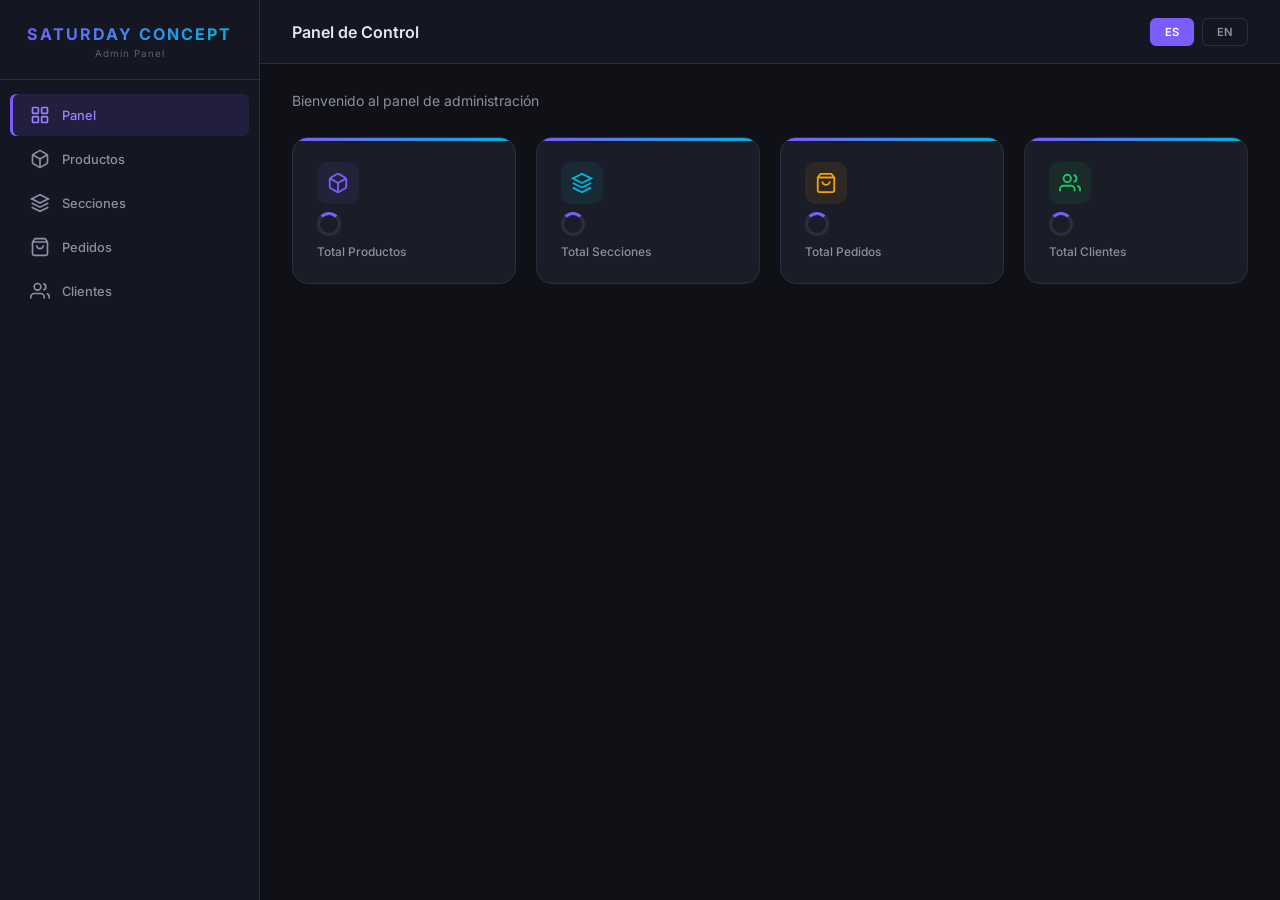
<file: adm-SaturdayConcept/index.html>
<!DOCTYPE html>
<html lang="es">
<head>
    <meta charset="UTF-8">
    <meta name="viewport" content="width=device-width, initial-scale=1.0">
    <meta name="description" content="Panel de administración de Saturday Concept — Gestión de productos, secciones, pedidos y clientes">
    <title>Saturday Concept — Admin</title>
    <link rel="preconnect" href="https://fonts.googleapis.com">
    <link rel="preconnect" href="https://fonts.gstatic.com" crossorigin>
    <link href="https://fonts.googleapis.com/css2?family=Inter:wght@300;400;500;600;700&display=swap" rel="stylesheet">
    <link rel="stylesheet" href="css/styles.css">
</head>
<body>
    <aside id="sidebar" class="sidebar"></aside>
    <main id="main" class="main">
        <header id="header" class="header"></header>
        <section id="content" class="content"></section>
    </main>
    <div id="modal-root"></div>
    <div id="toast-container" class="toast-container"></div>
    <script type="module" src="js/app.js"></script>
</body>
</html>
</file>
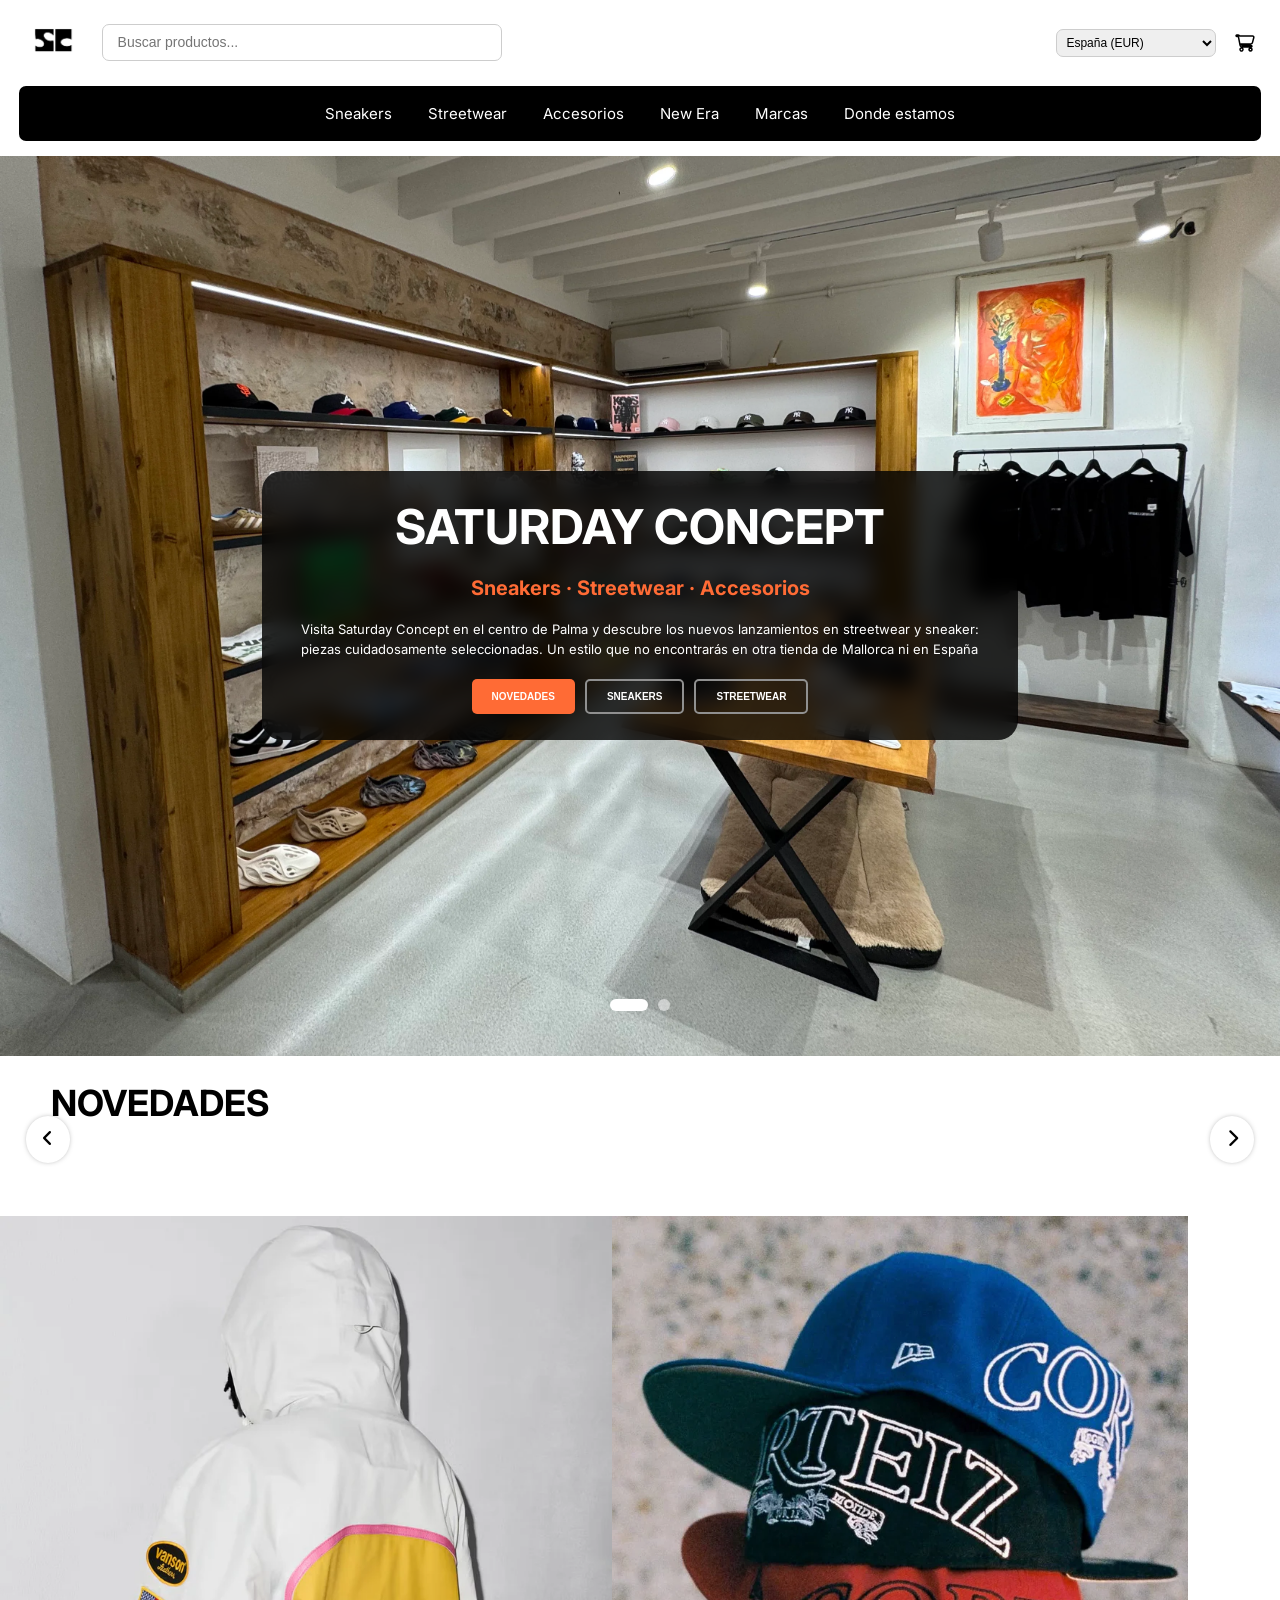
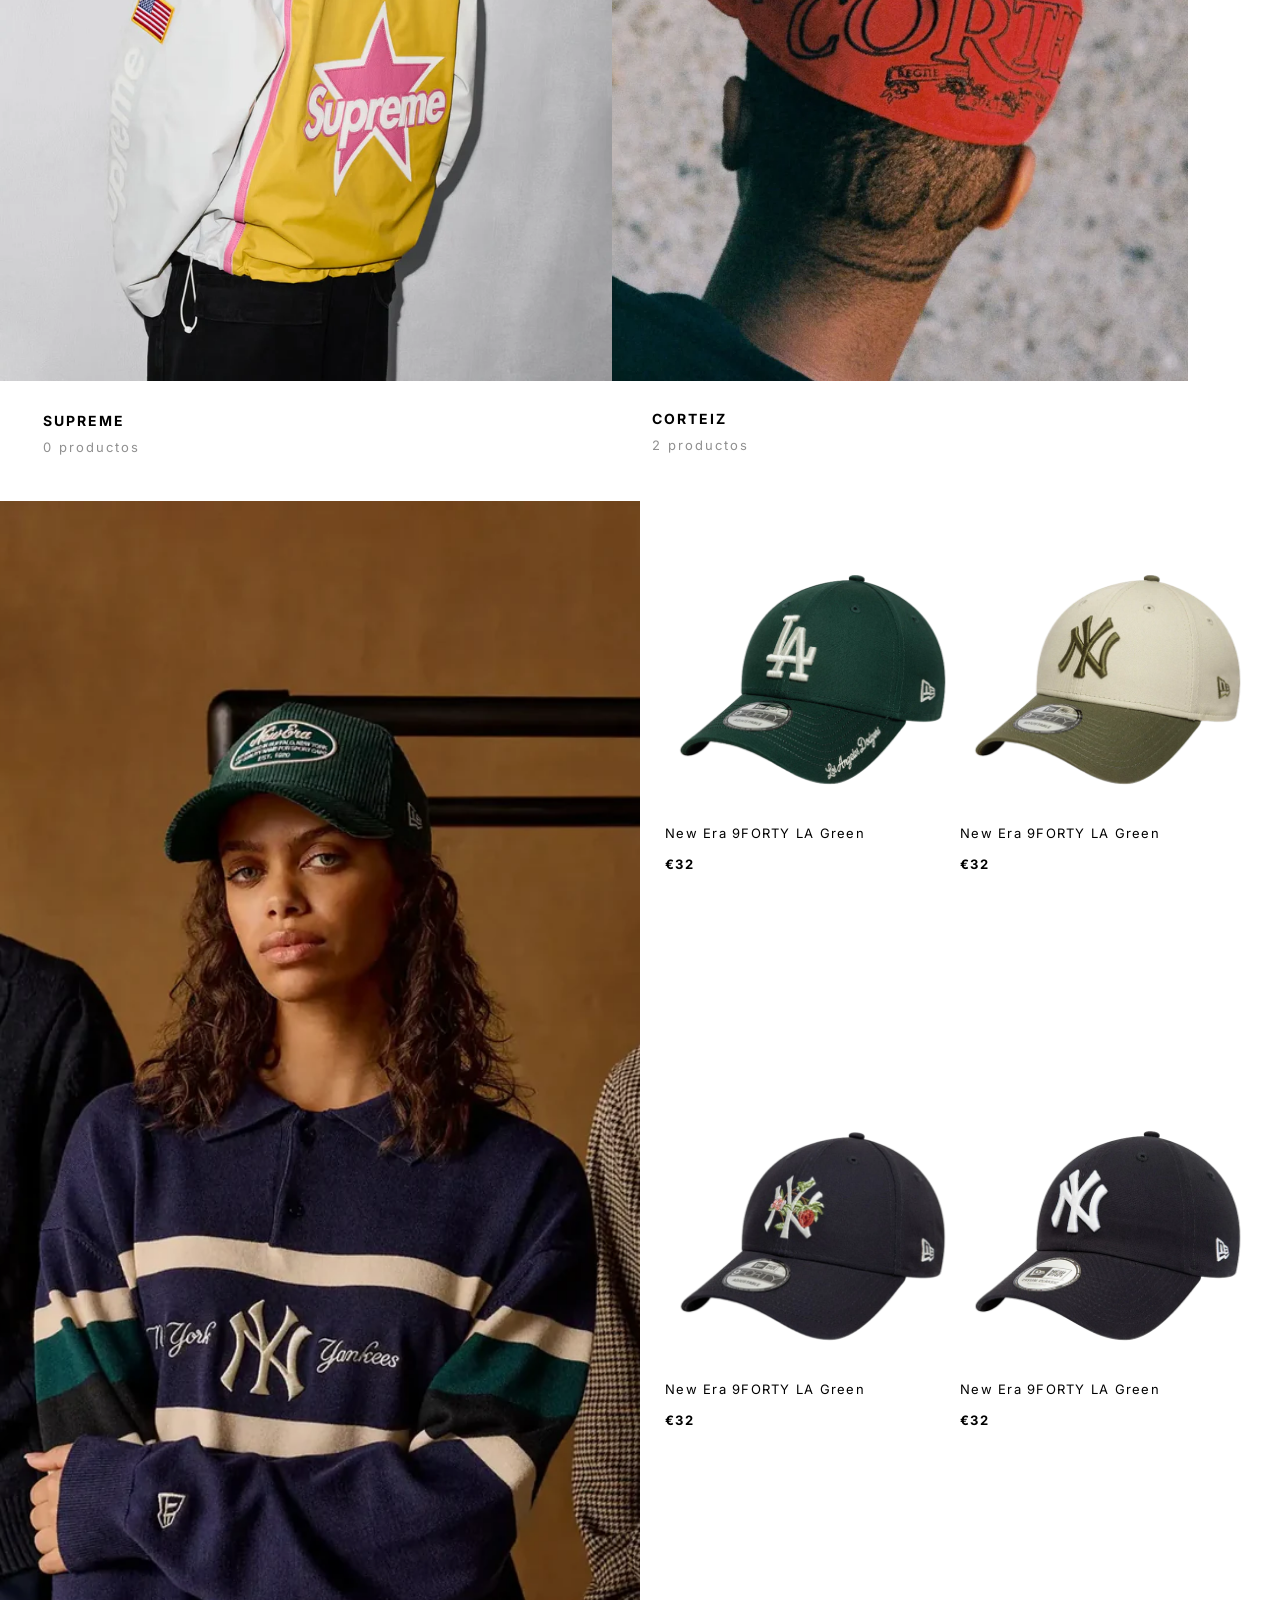
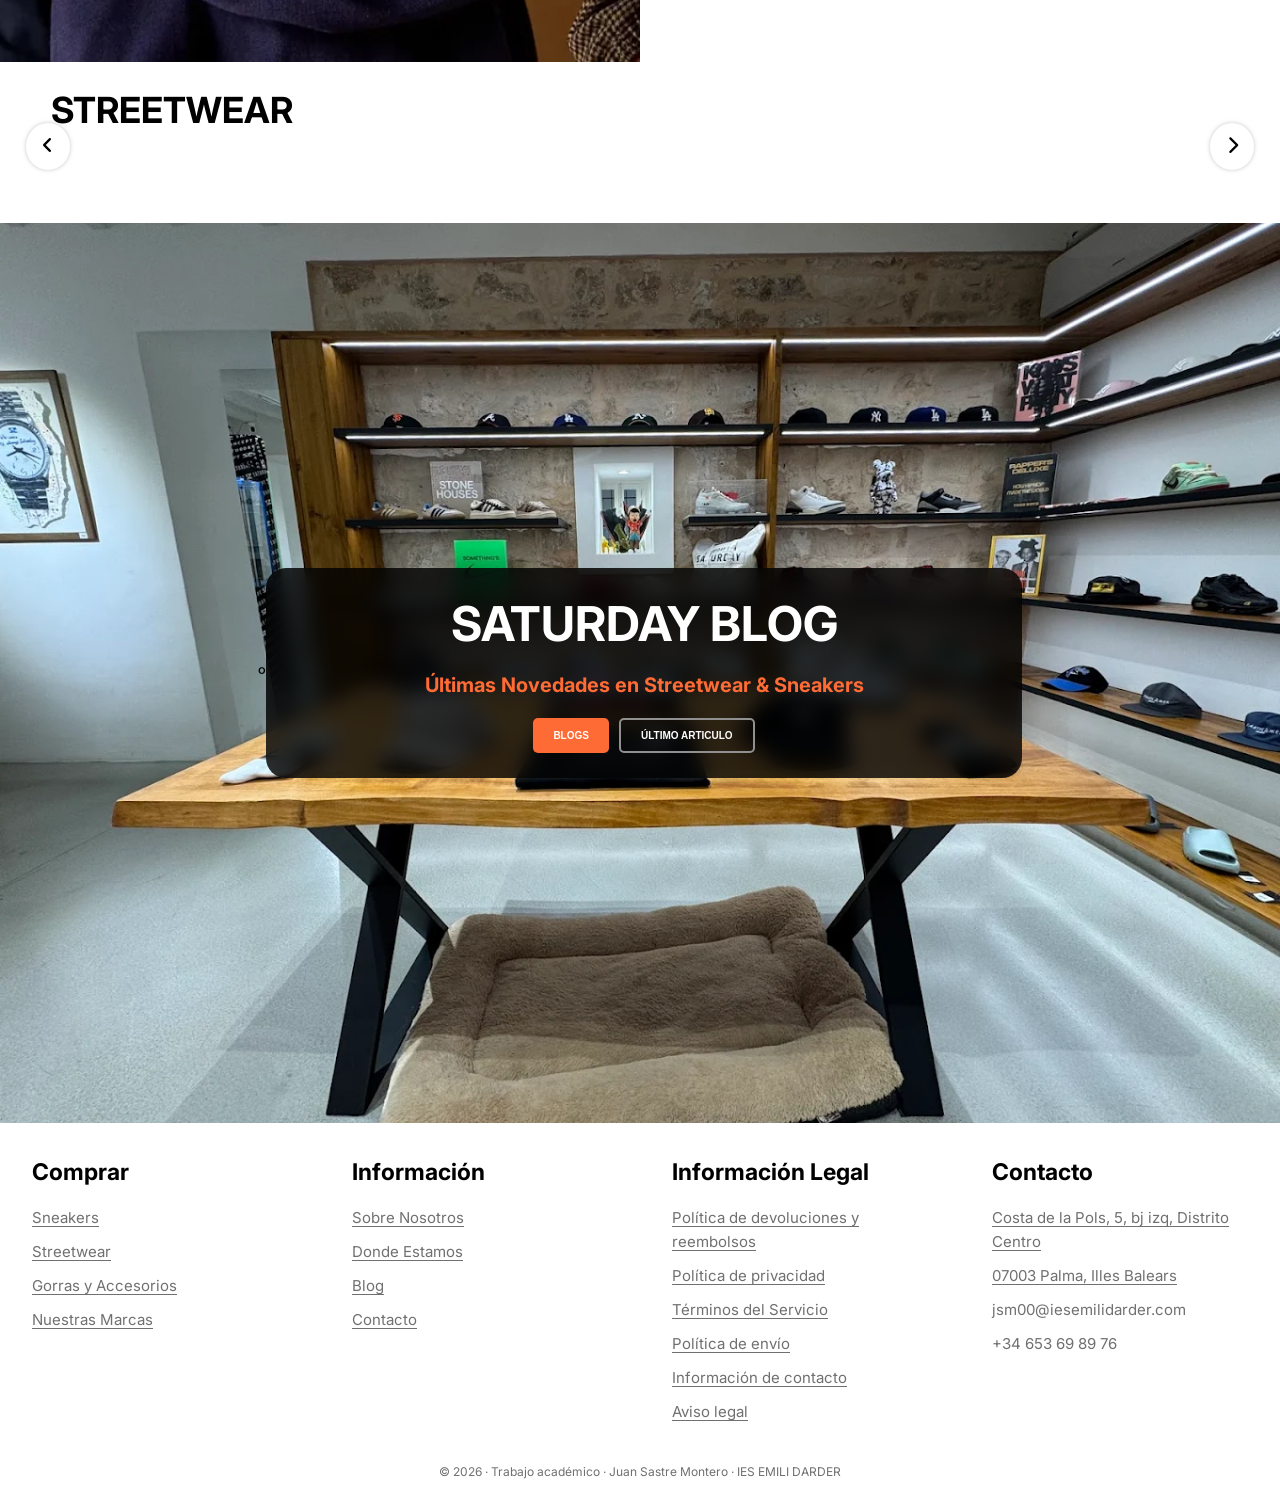
<file: web-SaturdayConcept/index.html>
<!doctype html>
<html lang="en">
  <head>
    <meta charset="UTF-8" />
    <meta
      name="viewport"
      content="width=device-width, initial-scale=1.0, user-scalable=no"
    />
    <title>Proyecto Juan Sastre Montero LLMM</title>
    <link rel="stylesheet" href="/web-SaturdayConcept/css/styles.css" />
    <script defer src="/web-SaturdayConcept/js/app.js"></script>
  </head>
  <body>
    <!--HEADER-->
    <header>
      <!--divs de separación para estructura-->
      <div>
        <a href="/web-SaturdayConcept/index.html"><img src="/web-SaturdayConcept/img/logo.png" alt="logo" /></a>
        <input type="text" class="buscador" id="buscador" placeholder="Buscar productos..." />
      </div>
      <div>
        <!--Sin función (Probablemente lo hayan puesto porque tienen pensado expandirse en un futuro)-->
        <select name="pais" id="pais">
          <option value="">España (EUR)</option>
        </select>
        <a class="cartHeader" href="/web-SaturdayConcept/other/cart.html"><i class="fa-solid fa-cart-shopping"></i><div class="notification"></div></a>
      </div>
    </header>
    <!--Div para estructurar-->
    <div class="centrado">
      <!--NAV-->
      <nav>
        <div class="elementoNav">
          <a href="/web-SaturdayConcept/other/collection.html?collection=sneakers">Sneakers</a>
          <div class="submenu">
            <div>
              <h4>NIKE</h4>
              <a href="/web-SaturdayConcept/other/collection.html?collection=travis scott">Travis Scott</a>
              <a href="/web-SaturdayConcept/other/collection.html?collection=Nocta">Nocta</a>
              <a href="/web-SaturdayConcept/other/collection.html?collection=dunk low">Dunk low</a>
              <a href="/web-SaturdayConcept/other/collection.html?collection=dunk high">Dunk High</a>
              <a href="/web-SaturdayConcept/other/collection.html?collection=dunk sb">Dunk SB</a>
              <a href="/web-SaturdayConcept/other/collection.html?collection=air force 1">Air force 1</a>
            </div>
            <div>
              <h4>YEEZY</h4>
              <a href="/web-SaturdayConcept/other/collection.html?collection=350">350</a>
              <a href="/web-SaturdayConcept/other/collection.html?collection=slide">Slide</a>
              <a href="/web-SaturdayConcept/other/collection.html?collection=foam">Foam</a>
              <a href="/web-SaturdayConcept/other/collection.html?collection=700">700</a>
            </div>
            <div>
              <h4>ADIDAS</h4>
              <a href="/web-SaturdayConcept/other/collection.html?collection=bad bunny">Bad Bunny</a>
              <a href="/web-SaturdayConcept/other/collection.html?collection= gazelle">Gazelle</a>
              <a href="/web-SaturdayConcept/other/collection.html?collection= campus 00">Campus 00</a>
              <a href="/web-SaturdayConcept/other/collection.html?collection= handball spezial">Handball Spezial</a>
              <a href="/web-SaturdayConcept/other/collection.html?collection=samba">Samba</a>
            </div>
            <div>
              <h4>JORDAN</h4>
              <a href="/web-SaturdayConcept/other/collection.html?collection=jordan 1">Jordan 1</a>
              <a href="/web-SaturdayConcept/other/collection.html?collection=jordan 1 high">Jordan 1 High</a>
              <a href="/web-SaturdayConcept/other/collection.html?collection=jordan 1 mid">Jordan 1 Mid</a>
              <a href="/web-SaturdayConcept/other/collection.html?collection=jordan 1 low">Jordan 1 Low</a>
              <a href="/web-SaturdayConcept/other/collection.html?collection=jordan 4">Jordan 4</a>
              <a href="/web-SaturdayConcept/other/collection.html?collection=jordan 3">Jordan 3</a>
              <a href="/web-SaturdayConcept/other/collection.html?collection=jordan 11">Jordan 11</a>
            </div>
          </div>
        </div>
        <div class="elementoNav"><a href="/web-SaturdayConcept/other/collection.html?collection=streetwear">Streetwear</a></div>
        <div class="elementoNav"><a href="/web-SaturdayConcept/other/collection.html?collection=accesorios">Accesorios</a></div>
        <div class="elementoNav"><a href="/web-SaturdayConcept/other/collection.html?collection=new era">New Era</a></div>
        <div class="elementoNav"><a href="https://saturdayconcept.com/pages/marcas">Marcas</a></div>
        <div class="elementoNav"><a href="https://saturdayconcept.com/pages/concept-store-palma-de-mallorca">Donde estamos</a></div>
      </nav>
    </div>
    <!--MAIN-->
    <main>
      <!--Intro-->
      <div id="intro" class="fondoBlur">
        <div class="blur">
          <h1>SATURDAY CONCEPT</h1>
          <h2>Sneakers · Streetwear · Accesorios</h2>
          <p>
            Visita Saturday Concept en el centro de Palma y descubre los nuevos
            lanzamientos en streetwear y sneaker: piezas cuidadosamente
            seleccionadas. Un estilo que no encontrarás en otra tienda de
            Mallorca ni en España
          </p>
          <div>
            <button class="btnNaranja">NOVEDADES</button>
            <a href="/web-SaturdayConcept/other/collection.html?collection=sneakers"><button>SNEAKERS</button></a>
            <a href="/web-SaturdayConcept/other/collection.html?collection=streetwear"><button>STREETWEAR</button></a>
          </div>
        </div>
        <div class="slidesBtns">
          <input type="radio" name="slides1" checked/>
          <input type="radio" name="slides1"/>
        </div>
      </div>

      <!--Productos Nuevos-->
      <section class="sectionProductos">
        <h1>NOVEDADES</h1>
        <button class="izq"><i class="fa-solid fa-angle-left"></i></button>
          <div class="productos" data-section="novedades"> 
          </div>
        <button class="drch"><i class="fa-solid fa-chevron-right"></i></button>
      </section>

      <!--Marcas-->
      <section class="marcas">
        <div class="parte1Marcas">
          <a href="#">
            <div>
              <!--Supreme-->
              <div class="contenedorOverflow">
                <img src="img/supreme.png" alt="" />
              </div>
              <div class="contenidoMarca">
                <h3>SUPREME</h3>
                <p>0 productos</p>
              </div>
            </div>
          </a>
          <a href="/web-SaturdayConcept/other/collection.html?collection=corteiz">
            <div>
              <!--Supreme-->
              <div class="contenedorOverflow">
                <img src="img/corteiz.png" alt="" />
              </div>
              <div class="contenidoMarca">
                <h3>CORTEIZ</h3>
                <p>2 productos</p>
              </div>
            </div>
          </a>
        </div>

        <!--Gorras-->
        <div class="parte2Marcas">
          <div class="contenedorOverflow">
            <img src="img/gorras.png" alt="" />
          </div>
          <div class="gorras">
            <a href="">
              <article>
                <div class="contenedorOverflow">
                  <img src="img/Productos/ne-la-green.png"/>
                </div>
                <div class="contenidoProd">
                  <p>New Era 9FORTY LA Green</p>
                  <p class="precio">€32</p>
                </div>
              </article>
            </a>
            <a href="">
              <article>
                <div class="contenedorOverflow">
                  <img src="img/Productos/ne-ny-greenCream.png"/>
                </div>
                <div class="contenidoProd">
                  <p>New Era 9FORTY LA Green</p>
                  <p class="precio">€32</p>
                </div>
              </article>
            </a>
            <a href="">
              <article>
                <div class="contenedorOverflow">
                  <img src="img/Productos/ne-ny-flowers.png"/>
                </div>
                <div class="contenidoProd">
                  <p>New Era 9FORTY LA Green</p>
                  <p class="precio">€32</p>
                </div>
              </article>
            </a>
            <a href="">
              <article>
                <div class="contenedorOverflow">
                  <img src="img/Productos/ne-ny-classic.png"/>
                </div>
                <div class="contenidoProd">
                  <p>New Era 9FORTY LA Green</p>
                  <p class="precio">€32</p>
                </div>
              </article>
            </a>
          </div>
        </div>
      </section>

      <!--Streetwear-->
      <section class="sectionProductos">
        <h1>STREETWEAR</h1>
        <button class="izq"><i class="fa-solid fa-angle-left"></i></button>
          <div class="productos" data-section="streetwear"> 
          </div>
        <button class="drch"><i class="fa-solid fa-chevron-right"></i></button>
      </section>

      <!--Blog-->
      <div id="blog" class="fondoBlur">
        º
        <div class="blur">
          <h1>SATURDAY BLOG</h1>
          <h2>Últimas Novedades en Streetwear & Sneakers</h2>
          <div>
            <button class="btnNaranja">BLOGS</button>
            <button>ÚLTIMO ARTICULO</button>
          </div>
        </div>
      </div>
    </main>

    <!--FOOTER-->
    <footer>
      <div>
        <h3>Comprar</h3>
        <a href="">Sneakers</a>
        <a href="">Streetwear</a>
        <a href="">Gorras y Accesorios</a>
        <a href="">Nuestras Marcas</a>
      </div>

      <div>
        <h3>Información</h3>
        <a href="">Sobre Nosotros</a>
        <a href="">Donde Estamos</a>
        <a href="">Blog</a>
        <a href="">Contacto</a>
      </div>

      <div>
        <h3>Información Legal</h3>
        <a href="">Política de devoluciones y reembolsos</a>
        <a href="">Política de privacidad</a>
        <a href="">Términos del Servicio</a>
        <a href="">Política de envío</a>
        <a href="">Información de contacto</a>
        <a href="">Aviso legal</a>
      </div>

      <div>
        <h3>Contacto</h3>
        <a href="">Costa de la Pols, 5, bj izq, Distrito Centro</a>
        <a href="">07003 Palma, Illes Balears</a>
        <p>jsm00@iesemilidarder.com</p>
        <p>+34 653 69 89 76</p>
      </div>
    </footer>
    <div id="final">
      © 2026 · Trabajo académico · Juan Sastre Montero · IES EMILI DARDER
    </div>
  </body>
</html>
</file>
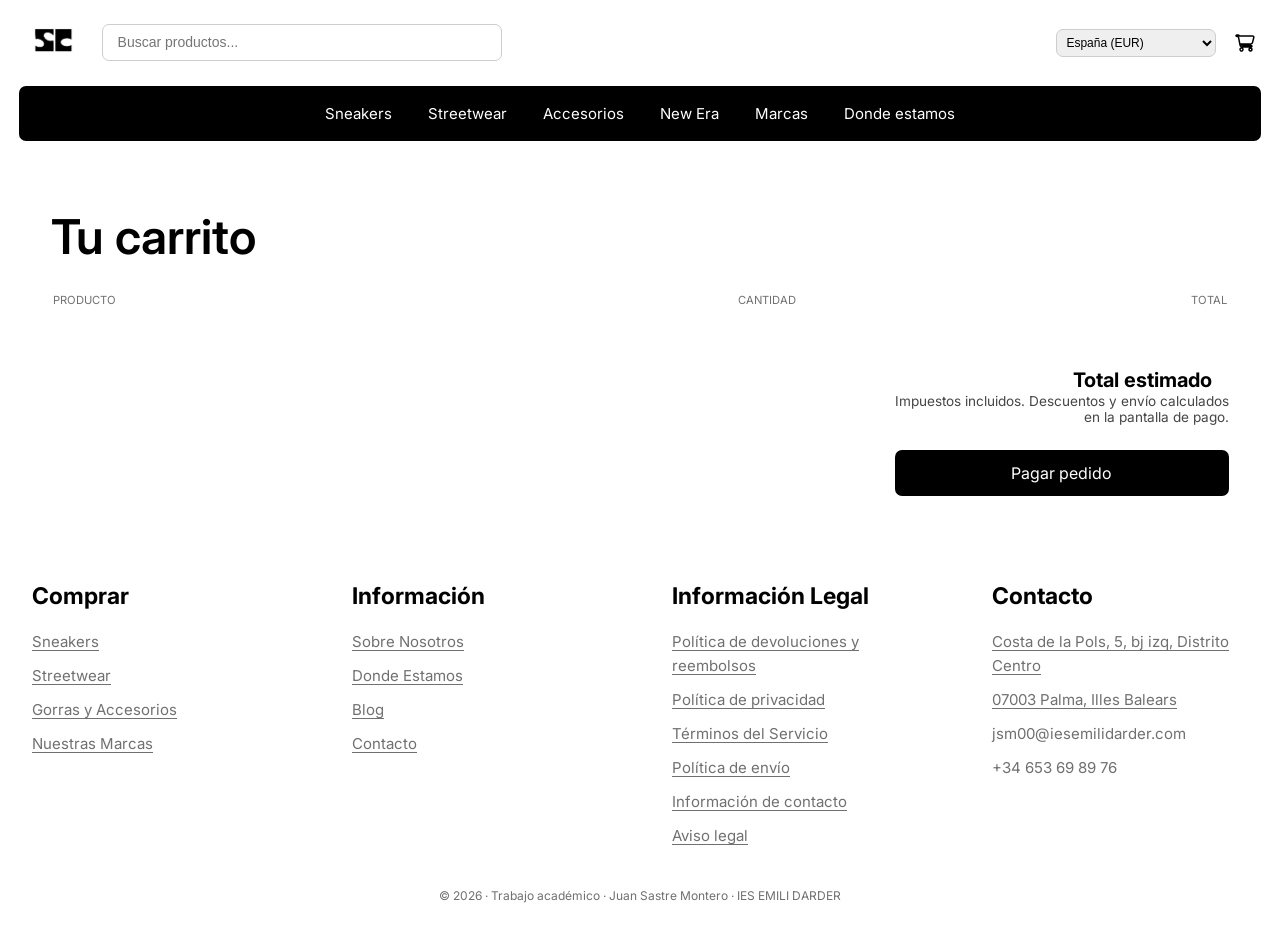
<file: web-SaturdayConcept/other/cart.html>
<!doctype html>
<html lang="en">
  <head>
    <meta charset="UTF-8" />
    <meta name="viewport" content="width=device-width, initial-scale=1.0" />
    <title>Proyecto Juan Sastre Montero LLMM</title>
    <link rel="stylesheet" href="/web-SaturdayConcept/css/styles.css" />
    <script defer src="/web-SaturdayConcept/js/app.js"></script>
  </head>
  <body>
    <!--HEADER-->
    <header>
      <!--divs de separación para estructura-->
      <div>
        <a href="/web-SaturdayConcept/index.html"><img src="/web-SaturdayConcept/img/logo.png" alt="logo" /></a>
        <input
          type="text"
          class="buscador"
          id="buscador"
          placeholder="Buscar productos..."
        />
      </div>
      <div>
        <!--Sin función (Probablemente lo hayan puesto porque tienen pensado expandirse en un futuro)-->
        <select name="pais" id="pais">
          <option value="">España (EUR)</option>
        </select>
        <a class="cartHeader" href="/web-SaturdayConcept/other/cart.html"><i class="fa-solid fa-cart-shopping"></i><div class="notification"></div></a>
      </div>
    </header>
    <!--NAV-->
    <div class="centrado">
      <!--NAV-->
      <nav>
        <div class="elementoNav">
          <a href="/web-SaturdayConcept/other/collection.html?collection=sneakers">Sneakers</a>
          <div class="submenu">
            <div>
              <h4>NIKE</h4>
              <a href="/web-SaturdayConcept/other/collection.html?collection=travis scott">Travis Scott</a>
              <a href="/web-SaturdayConcept/other/collection.html?collection=Nocta">Nocta</a>
              <a href="/web-SaturdayConcept/other/collection.html?collection=dunk low">Dunk low</a>
              <a href="/web-SaturdayConcept/other/collection.html?collection=dunk high">Dunk High</a>
              <a href="/web-SaturdayConcept/other/collection.html?collection=dunk sb">Dunk SB</a>
              <a href="/web-SaturdayConcept/other/collection.html?collection=air force 1">Air force 1</a>
            </div>
            <div>
              <h4>YEEZY</h4>
              <a href="/web-SaturdayConcept/other/collection.html?collection=350">350</a>
              <a href="/web-SaturdayConcept/other/collection.html?collection=slide">Slide</a>
              <a href="/web-SaturdayConcept/other/collection.html?collection=foam">Foam</a>
              <a href="/web-SaturdayConcept/other/collection.html?collection=700">700</a>
            </div>
            <div>
              <h4>ADIDAS</h4>
              <a href="/web-SaturdayConcept/other/collection.html?collection=bad bunny">Bad Bunny</a>
              <a href="/web-SaturdayConcept/other/collection.html?collection= gazelle">Gazelle</a>
              <a href="/web-SaturdayConcept/other/collection.html?collection= campus 00">Campus 00</a>
              <a href="/web-SaturdayConcept/other/collection.html?collection= handball spezial">Handball Spezial</a>
              <a href="/web-SaturdayConcept/other/collection.html?collection=samba">Samba</a>
            </div>
            <div>
              <h4>JORDAN</h4>
              <a href="/web-SaturdayConcept/other/collection.html?collection=jordan 1">Jordan 1</a>
              <a href="/web-SaturdayConcept/other/collection.html?collection=jordan 1 high">Jordan 1 High</a>
              <a href="/web-SaturdayConcept/other/collection.html?collection=jordan 1 mid">Jordan 1 Mid</a>
              <a href="/web-SaturdayConcept/other/collection.html?collection=jordan 1 low">Jordan 1 Low</a>
              <a href="/web-SaturdayConcept/other/collection.html?collection=jordan 4">Jordan 4</a>
              <a href="/web-SaturdayConcept/other/collection.html?collection=jordan 3">Jordan 3</a>
              <a href="/web-SaturdayConcept/other/collection.html?collection=jordan 11">Jordan 11</a>
            </div>
          </div>
        </div>
        <div class="elementoNav">
          <a href="/web-SaturdayConcept/other/collection.html?collection=streetwear">Streetwear</a>
        </div>
        <div class="elementoNav">
          <a href="/web-SaturdayConcept/other/collection.html?collection=accesorios">Accesorios</a>
        </div>
        <div class="elementoNav">
          <a href="/web-SaturdayConcept/other/collection.html?collection=new era">New Era</a>
        </div>
        <div class="elementoNav"><a href="https://saturdayconcept.com/pages/marcas">Marcas</a></div>
        <div class="elementoNav"><a href="https://saturdayconcept.com/pages/concept-store-palma-de-mallorca">Donde estamos</a></div>
      </nav>
    </div>
    <!--MAIN-->
    <main class="cartPage">
      <h2>Tu carrito</h2>
      <table>
        <thead>
          <tr>
            <th class="productoHeader" colspan="2">PRODUCTO</th>
            <th class="cantidadHeader">CANTIDAD</th>
            <th class="total">TOTAL</th>
          </tr>
        </thead>
        <tbody id="cartItems">
        </tbody>
      </table>

      <div id="endCart">
        <div>
          <div id="totalCart">
            <h3>Total estimado</h3>
            <p></p>
          </div>
          <p>
            Impuestos incluidos. Descuentos y envío calculados <br />en la
            pantalla de pago.
          </p>
          <a href="/web-SaturdayConcept/other/payment.html"><button class="pagarPedido">Pagar pedido</button></a>
        </div>
      </div>
    </main>
    <!--FOOTER-->
    <footer>
      <div>
        <h3>Comprar</h3>
        <a href="">Sneakers</a>
        <a href="">Streetwear</a>
        <a href="">Gorras y Accesorios</a>
        <a href="">Nuestras Marcas</a>
      </div>

      <div>
        <h3>Información</h3>
        <a href="">Sobre Nosotros</a>
        <a href="">Donde Estamos</a>
        <a href="">Blog</a>
        <a href="">Contacto</a>
      </div>

      <div>
        <h3>Información Legal</h3>
        <a href="">Política de devoluciones y reembolsos</a>
        <a href="">Política de privacidad</a>
        <a href="">Términos del Servicio</a>
        <a href="">Política de envío</a>
        <a href="">Información de contacto</a>
        <a href="">Aviso legal</a>
      </div>

      <div>
        <h3>Contacto</h3>
        <a href="">Costa de la Pols, 5, bj izq, Distrito Centro</a>
        <a href="">07003 Palma, Illes Balears</a>
        <p>jsm00@iesemilidarder.com</p>
        <p>+34 653 69 89 76</p>
      </div>
    </footer>
    <div id="final">
      © 2026 · Trabajo académico · Juan Sastre Montero · IES EMILI DARDER
    </div>
  </body>
</html>
</file>
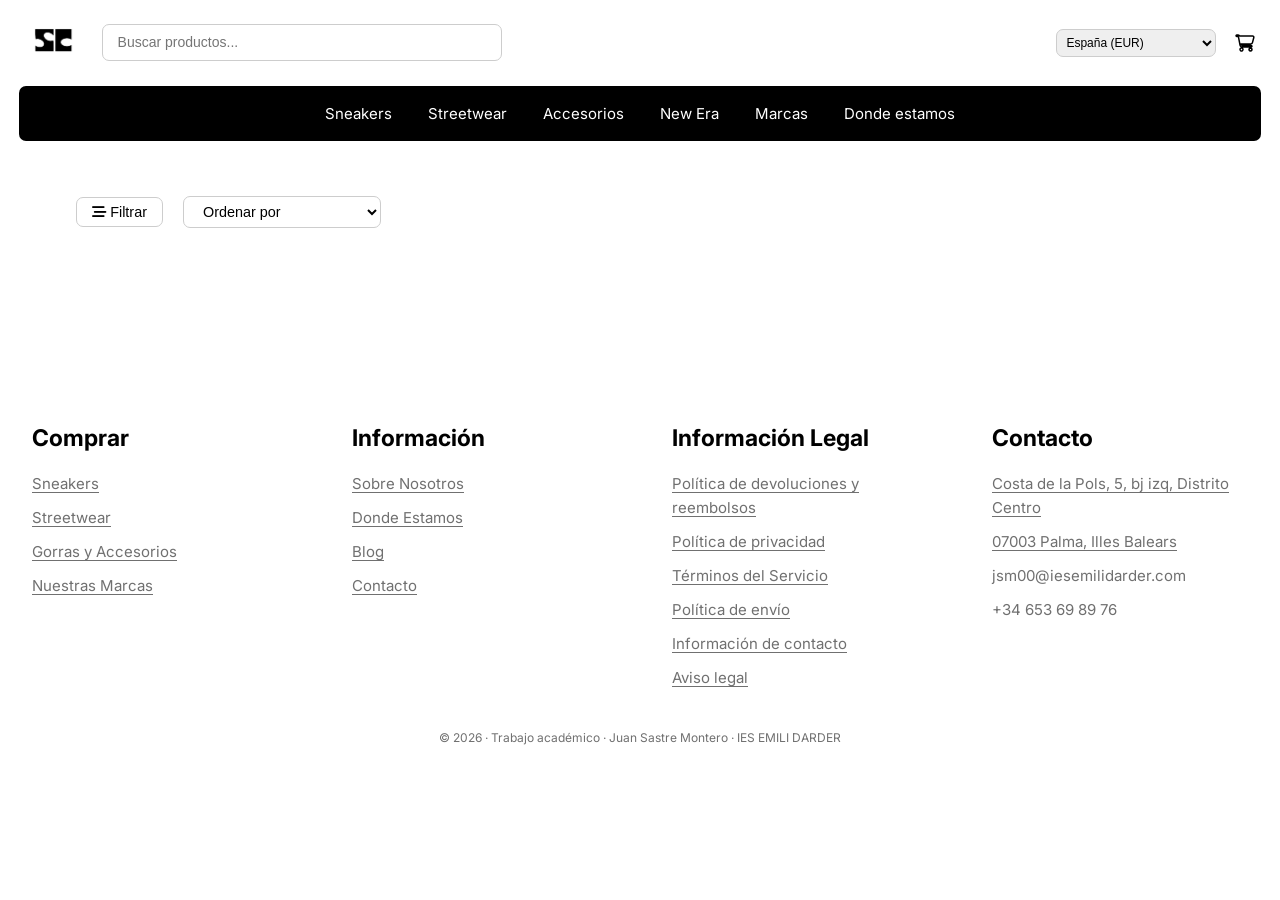
<file: web-SaturdayConcept/other/collection.html>
<!doctype html>
<html lang="en">
  <head>
    <meta charset="UTF-8" />
    <meta
      name="viewport"
      content="width=device-width, initial-scale=1.0, user-scalable=no"
    />
    <title>Proyecto Juan Sastre Montero LLMM</title>
    <link rel="stylesheet" href="/web-SaturdayConcept/css/styles.css" />
    <script defer src="/web-SaturdayConcept/js/app.js"></script>
  </head>
  <body>
    <!--Menu filtrado-->
    <div class="filterPage">
      <div class="transparent"></div>
      <div class="filterMenu">
        <div>
          <div id="filterHeader">
            <p>Filtros</p>
            <button id="exitFilter" onclick="visibilityFilter('hidden')">
              <i class="fa-solid fa-x"></i>
            </button>
          </div>
          <div class="filterDetails">
            <details id="disponibilidad">
              <summary>DISPONIBILIDAD</summary>
              <div class="grid-btns-blancos">
                <button
                  class="btn-blanco"
                  onclick="toggleFilter('stock', 'in', this)"
                >
                  En existencia
                </button>
                <button
                  class="btn-blanco"
                  onclick="toggleFilter('stock', 'notIn', this)"
                >
                  Agotado
                </button>
              </div>
            </details>
            <details>
              <summary>TALLA</summary>
              <div class="grid-btns-blancos" id="talla"></div>
            </details>
            <details>
              <summary>MARCA</summary>
              <div class="grid-btns-blancos" id="marca"></div>
            </details>
            <details id="precio">
              <summary>PRECIO</summary>
              <div>
                <input type="number" id="minPrice" placeholder="Min" /> -
                <input type="number" id="maxPrice" placeholder="Max" />
              </div>
            </details>
          </div>
        </div>
        <div class="applyFilterDiv">
          <button
            id="btn-aplicar-filtro"
            onclick="(applyFilter(), visibilityFilter('hidden'))"
          >
            APPLY FILTER
          </button>
        </div>
      </div>
    </div>
    <!--HEADER-->
    <header>
      <!--divs de separación para estructura-->
      <div>
        <a href="/web-SaturdayConcept/index.html"><img src="/web-SaturdayConcept/img/logo.png" alt="logo" /></a>
        <input
          type="text"
          class="buscador"
          id="buscador"
          placeholder="Buscar productos..."
        />
      </div>
      <div>
        <select id="pais">
          <option value="">España (EUR)</option>
        </select>
        <a class="cartHeader" href="/web-SaturdayConcept/other/cart.html"><i class="fa-solid fa-cart-shopping"></i><div class="notification"></div></a>
      </div>
    </header>
    <!--NAV-->
    <!--Div para estructurar-->
    <div class="centrado">
      <nav>
        <div class="elementoNav">
          <a href="/web-SaturdayConcept/other/collection.html?collection=sneakers">Sneakers</a>
          <div class="submenu">
            <div>
              <h4>NIKE</h4>
              <a href="/web-SaturdayConcept/other/collection.html?collection=travis scott">Travis Scott</a>
              <a href="/web-SaturdayConcept/other/collection.html?collection=Nocta">Nocta</a>
              <a href="/web-SaturdayConcept/other/collection.html?collection=dunk low">Dunk low</a>
              <a href="/web-SaturdayConcept/other/collection.html?collection=dunk high">Dunk High</a>
              <a href="/web-SaturdayConcept/other/collection.html?collection=dunk sb">Dunk SB</a>
              <a href="/web-SaturdayConcept/other/collection.html?collection=air force 1">Air force 1</a>
            </div>
            <div>
              <h4>YEEZY</h4>
              <a href="/web-SaturdayConcept/other/collection.html?collection=350">350</a>
              <a href="/web-SaturdayConcept/other/collection.html?collection=slide">Slide</a>
              <a href="/web-SaturdayConcept/other/collection.html?collection=foam">Foam</a>
              <a href="/web-SaturdayConcept/other/collection.html?collection=700">700</a>
            </div>
            <div>
              <h4>ADIDAS</h4>
              <a href="/web-SaturdayConcept/other/collection.html?collection=bad bunny">Bad Bunny</a>
              <a href="/web-SaturdayConcept/other/collection.html?collection= gazelle">Gazelle</a>
              <a href="/web-SaturdayConcept/other/collection.html?collection= campus 00">Campus 00</a>
              <a href="/web-SaturdayConcept/other/collection.html?collection= handball spezial">Handball Spezial</a>
              <a href="/web-SaturdayConcept/other/collection.html?collection=samba">Samba</a>
            </div>
            <div>
              <h4>JORDAN</h4>
              <a href="/web-SaturdayConcept/other/collection.html?collection=jordan 1">Jordan 1</a>
              <a href="/web-SaturdayConcept/other/collection.html?collection=jordan 1 high">Jordan 1 High</a>
              <a href="/web-SaturdayConcept/other/collection.html?collection=jordan 1 mid">Jordan 1 Mid</a>
              <a href="/web-SaturdayConcept/other/collection.html?collection=jordan 1 low">Jordan 1 Low</a>
              <a href="/web-SaturdayConcept/other/collection.html?collection=jordan 4">Jordan 4</a>
              <a href="/web-SaturdayConcept/other/collection.html?collection=jordan 3">Jordan 3</a>
              <a href="/web-SaturdayConcept/other/collection.html?collection=jordan 11">Jordan 11</a>
            </div>
          </div>
        </div>
        <div class="elementoNav">
          <a href="/web-SaturdayConcept/other/collection.html?collection=streetwear">Streetwear</a>
        </div>
        <div class="elementoNav">
          <a href="/web-SaturdayConcept/other/collection.html?collection=accesorios">Accesorios</a>
        </div>
        <div class="elementoNav">
          <a href="/web-SaturdayConcept/other/collection.html?collection=new era">New Era</a>
        </div>
        <div class="elementoNav"><a href="https://saturdayconcept.com/pages/marcas">Marcas</a></div>
        <div class="elementoNav"><a href="https://saturdayconcept.com/pages/concept-store-palma-de-mallorca">Donde estamos</a></div>
      </nav>
    </div>
    <!--MAIN-->
    <main class="productosPage listadoProductos">
      <section class="sectionProductos">
        <div id="colection">
          <h1></h1>
          <div class="productsMenu">
            <p></p>
            <button id="btn-filtrar" onclick="visibilityFilter('visible')">
              <i class="fa-solid fa-bars-staggered"></i> Filtrar
            </button>
            <select id="ordenar">
              <option disabled selected hidden>Ordenar por</option>
              <option value="az">Alfabéticamente A-Z</option>
              <option value="za">Alfabéticamente Z-A</option>
              <option value="min-max">Precio, menor a mayor</option>
              <option value="max-min">Precio, mayor a menor</option>
            </select>
          </div>
        </div>

        <div class="productos"></div>
      </section>
      <div class="paginas"></div>
    </main>

    <!--FOOTER-->
    <footer>
      <div>
        <h3>Comprar</h3>
        <a href="">Sneakers</a>
        <a href="">Streetwear</a>
        <a href="">Gorras y Accesorios</a>
        <a href="">Nuestras Marcas</a>
      </div>

      <div>
        <h3>Información</h3>
        <a href="">Sobre Nosotros</a>
        <a href="">Donde Estamos</a>
        <a href="">Blog</a>
        <a href="">Contacto</a>
      </div>

      <div>
        <h3>Información Legal</h3>
        <a href="">Política de devoluciones y reembolsos</a>
        <a href="">Política de privacidad</a>
        <a href="">Términos del Servicio</a>
        <a href="">Política de envío</a>
        <a href="">Información de contacto</a>
        <a href="">Aviso legal</a>
      </div>

      <div>
        <h3>Contacto</h3>
        <a href="">Costa de la Pols, 5, bj izq, Distrito Centro</a>
        <a href="">07003 Palma, Illes Balears</a>
        <p>jsm00@iesemilidarder.com</p>
        <p>+34 653 69 89 76</p>
      </div>
    </footer>
    <div id="final">
      © 2026 · Trabajo académico · Juan Sastre Montero · IES EMILI DARDER
    </div>
  </body>
</html>
</file>
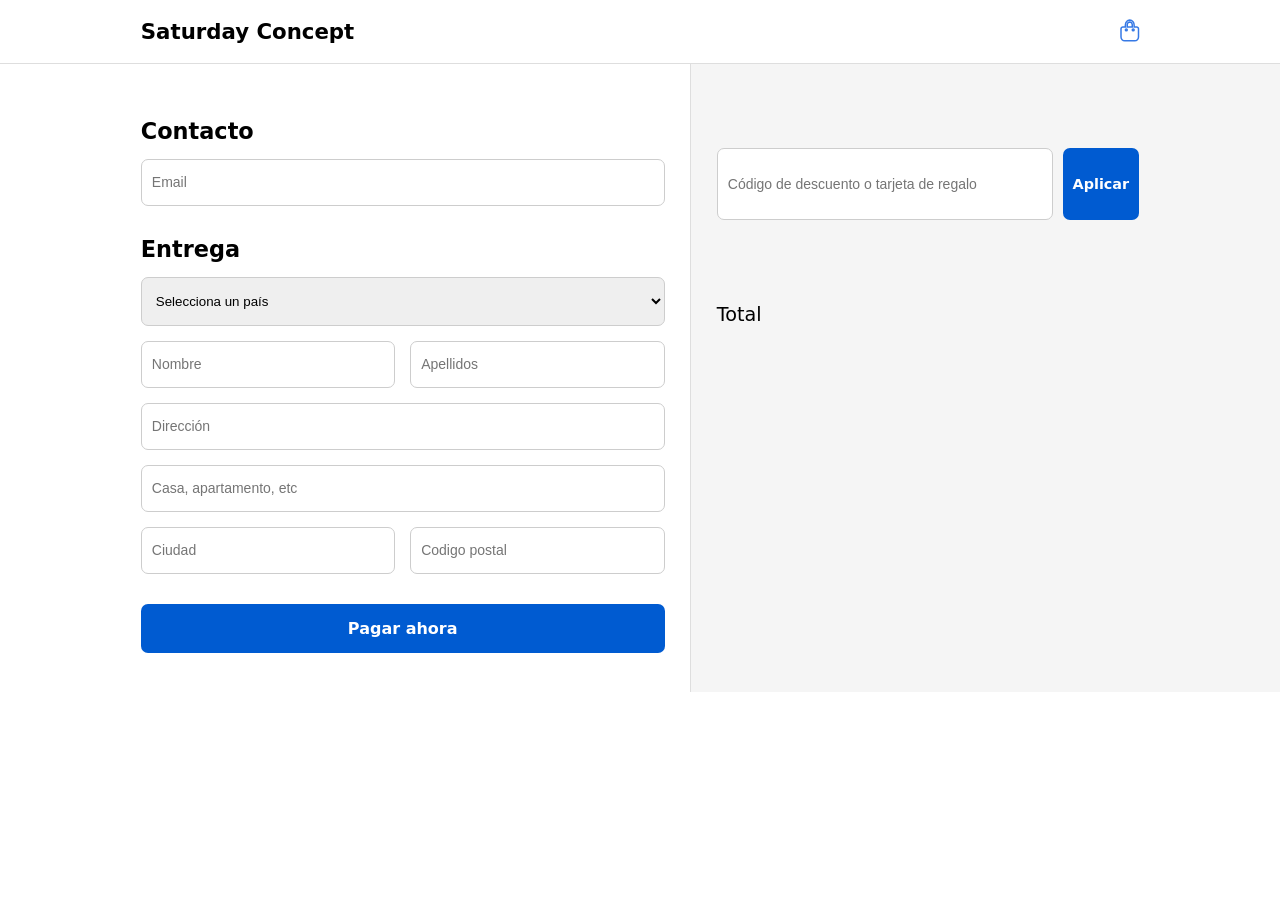
<file: web-SaturdayConcept/other/payment.html>
<!doctype html>
<html lang="en">
  <head>
    <meta charset="UTF-8" />
    <meta name="viewport" content="width=device-width, initial-scale=1.0" />
    <title>Proyecto Juan Sastre Montero LLMM</title>
    <link rel="stylesheet" href="/web-SaturdayConcept/css/styles.css" />
    <script defer src="/web-SaturdayConcept/js/payment.js"></script>
    <script defer src="/web-SaturdayConcept/js/app.js"></script>
  </head>
  <body>
    <header class="paymentPageHeader">
      <a href="/web-SaturdayConcept/index.html"><h1>Saturday Concept</h1></a>
      <a href="/web-SaturdayConcept/other/cart.html"><i class="fa-solid fa-bag-shopping"></i></a>
    </header>
    <main class="paymentPage">
      <div class="paymentMenu">
        <h2>Contacto</h2>
        <input
          class="buscador"
          id="contacto"
          type="text"
          placeholder="Email"
        />

        <h2>Entrega</h2>
        <form id="userData" action="">
          <select class="buscador" id="pais">
            <option value="" disabled selected hidden>
              Selecciona un país
            </option>
          </select>
          <div>
            <input class="buscador" type="text" placeholder="Nombre" />
            <input class="buscador" type="text" placeholder="Apellidos" />
          </div>
          <input class="buscador" type="text" placeholder="Dirección" />
          <input
            class="buscador"
            type="text"
            placeholder="Casa, apartamento, etc"
          />
          <div>
            <input class="buscador" type="text" placeholder="Ciudad" />
            <input class="buscador" type="text" placeholder="Codigo postal" />
          </div>
        </form>
        <button class="blue-btn" id="pay-btn">Pagar ahora</button>
      </div>
      <div class="cartProducts">
        <table>
          
        </table>
        <div id="discount">
          <input
            class="buscador"
            type="text"
            placeholder="Código de descuento o tarjeta de regalo"
          />
          <button class="blue-btn">Aplicar</button>
        </div>
        <p class="error" id="discountError">Introduce un código de descuento o tarjeta de <br> regalo válido(a)</p>
        <div class="separated">
          <p id="subtotal"></p>
          <p id="subtotalPrice"></p>
        </div>
        <div class="separated">
          <p id="subtotalDiscount"></p>
          <p id="discountPct"></p>
        </div>
        <div class="separated">
          <h4>Total</h4>
          <h4 id="totalPrice"></h4>
        </div>
      </div>
    </main>
  </body>
</html>
</file>
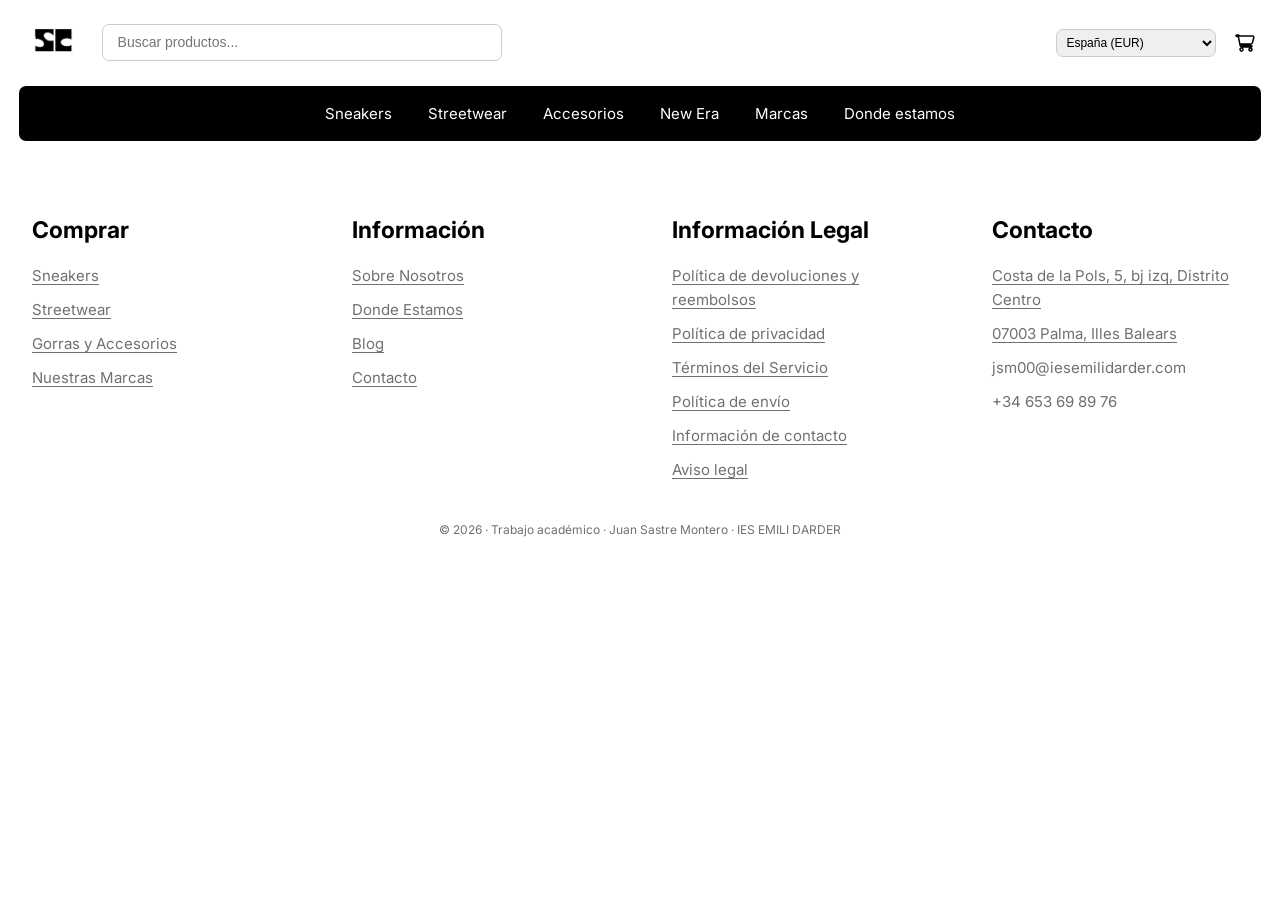
<file: web-SaturdayConcept/other/product.html>
<!doctype html>
<html lang="en">
  <head>
    <meta charset="UTF-8" />
    <meta name="viewport" content="width=device-width, initial-scale=1.0" />
    <title>Proyecto Juan Sastre Montero LLMM</title>
    <link rel="stylesheet" href="/web-SaturdayConcept/css/styles.css" />
    <script defer src="/web-SaturdayConcept/js/app.js"></script>
  </head>
  <body>
    <!--HEADER-->
    <header>
      <!--divs de separación para estructura-->
      <div>
        <a href="/web-SaturdayConcept/index.html"><img src="/web-SaturdayConcept/img/logo.png" alt="logo" /></a>
        <input
          type="text"
          class="buscador"
          id="buscador"
          placeholder="Buscar productos..."
        />
      </div>
      <div>
        <!--Sin función (Probablemente lo hayan puesto porque tienen pensado expandirse en un futuro)-->
        <select name="pais" id="pais">
          <option value="">España (EUR)</option>
        </select>
        <a class="cartHeader" href="/web-SaturdayConcept/other/cart.html"><i class="fa-solid fa-cart-shopping"></i><div class="notification"></div></a>
      </div>
    </header>
    <!--NAV-->
    <div class="centrado">
      <!--NAV-->
      <nav>
        <div class="elementoNav">
          <a href="/web-SaturdayConcept/other/collection.html?collection=sneakers">Sneakers</a>
          <div class="submenu">
            <div>
              <h4>NIKE</h4>
              <a href="/web-SaturdayConcept/other/collection.html?collection=travis scott">Travis Scott</a>
              <a href="/web-SaturdayConcept/other/collection.html?collection=Nocta">Nocta</a>
              <a href="/web-SaturdayConcept/other/collection.html?collection=dunk low">Dunk low</a>
              <a href="/web-SaturdayConcept/other/collection.html?collection=dunk high">Dunk High</a>
              <a href="/web-SaturdayConcept/other/collection.html?collection=dunk sb">Dunk SB</a>
              <a href="/web-SaturdayConcept/other/collection.html?collection=air force 1">Air force 1</a>
            </div>
            <div>
              <h4>YEEZY</h4>
              <a href="/web-SaturdayConcept/other/collection.html?collection=350">350</a>
              <a href="/web-SaturdayConcept/other/collection.html?collection=slide">Slide</a>
              <a href="/web-SaturdayConcept/other/collection.html?collection=foam">Foam</a>
              <a href="/web-SaturdayConcept/other/collection.html?collection=700">700</a>
            </div>
            <div>
              <h4>ADIDAS</h4>
              <a href="/web-SaturdayConcept/other/collection.html?collection=bad bunny">Bad Bunny</a>
              <a href="/web-SaturdayConcept/other/collection.html?collection= gazelle">Gazelle</a>
              <a href="/web-SaturdayConcept/other/collection.html?collection= campus 00">Campus 00</a>
              <a href="/web-SaturdayConcept/other/collection.html?collection= handball spezial">Handball Spezial</a>
              <a href="/web-SaturdayConcept/other/collection.html?collection=samba">Samba</a>
            </div>
            <div>
              <h4>JORDAN</h4>
              <a href="/web-SaturdayConcept/other/collection.html?collection=jordan 1">Jordan 1</a>
              <a href="/web-SaturdayConcept/other/collection.html?collection=jordan 1 high">Jordan 1 High</a>
              <a href="/web-SaturdayConcept/other/collection.html?collection=jordan 1 mid">Jordan 1 Mid</a>
              <a href="/web-SaturdayConcept/other/collection.html?collection=jordan 1 low">Jordan 1 Low</a>
              <a href="/web-SaturdayConcept/other/collection.html?collection=jordan 4">Jordan 4</a>
              <a href="/web-SaturdayConcept/other/collection.html?collection=jordan 3">Jordan 3</a>
              <a href="/web-SaturdayConcept/other/collection.html?collection=jordan 11">Jordan 11</a>
            </div>
          </div>
        </div>
        <div class="elementoNav">
          <a href="/web-SaturdayConcept/other/collection.html?collection=streetwear">Streetwear</a>
        </div>
        <div class="elementoNav">
          <a href="/web-SaturdayConcept/other/collection.html?collection=accesorios">Accesorios</a>
        </div>
        <div class="elementoNav">
          <a href="/web-SaturdayConcept/other/collection.html?collection=new era">New Era</a>
        </div>
        <div class="elementoNav"><a href="https://saturdayconcept.com/pages/marcas">Marcas</a></div>
        <div class="elementoNav"><a href="https://saturdayconcept.com/pages/concept-store-palma-de-mallorca">Donde estamos</a></div>
      </nav>
    </div>
    <!--MAIN-->
    <main>
      <div class="productPage">
        
      </div>
    </main>
    <!--FOOTER-->
    <footer>
      <div>
        <h3>Comprar</h3>
        <a href="">Sneakers</a>
        <a href="">Streetwear</a>
        <a href="">Gorras y Accesorios</a>
        <a href="">Nuestras Marcas</a>
      </div>

      <div>
        <h3>Información</h3>
        <a href="">Sobre Nosotros</a>
        <a href="">Donde Estamos</a>
        <a href="">Blog</a>
        <a href="">Contacto</a>
      </div>

      <div>
        <h3>Información Legal</h3>
        <a href="">Política de devoluciones y reembolsos</a>
        <a href="">Política de privacidad</a>
        <a href="">Términos del Servicio</a>
        <a href="">Política de envío</a>
        <a href="">Información de contacto</a>
        <a href="">Aviso legal</a>
      </div>

      <div>
        <h3>Contacto</h3>
        <a href="">Costa de la Pols, 5, bj izq, Distrito Centro</a>
        <a href="">07003 Palma, Illes Balears</a>
        <p>jsm00@iesemilidarder.com</p>
        <p>+34 653 69 89 76</p>
      </div>
    </footer>
    <div id="final">
      © 2026 · Trabajo académico · Juan Sastre Montero · IES EMILI DARDER
    </div>
  </body>
</html>
</file>
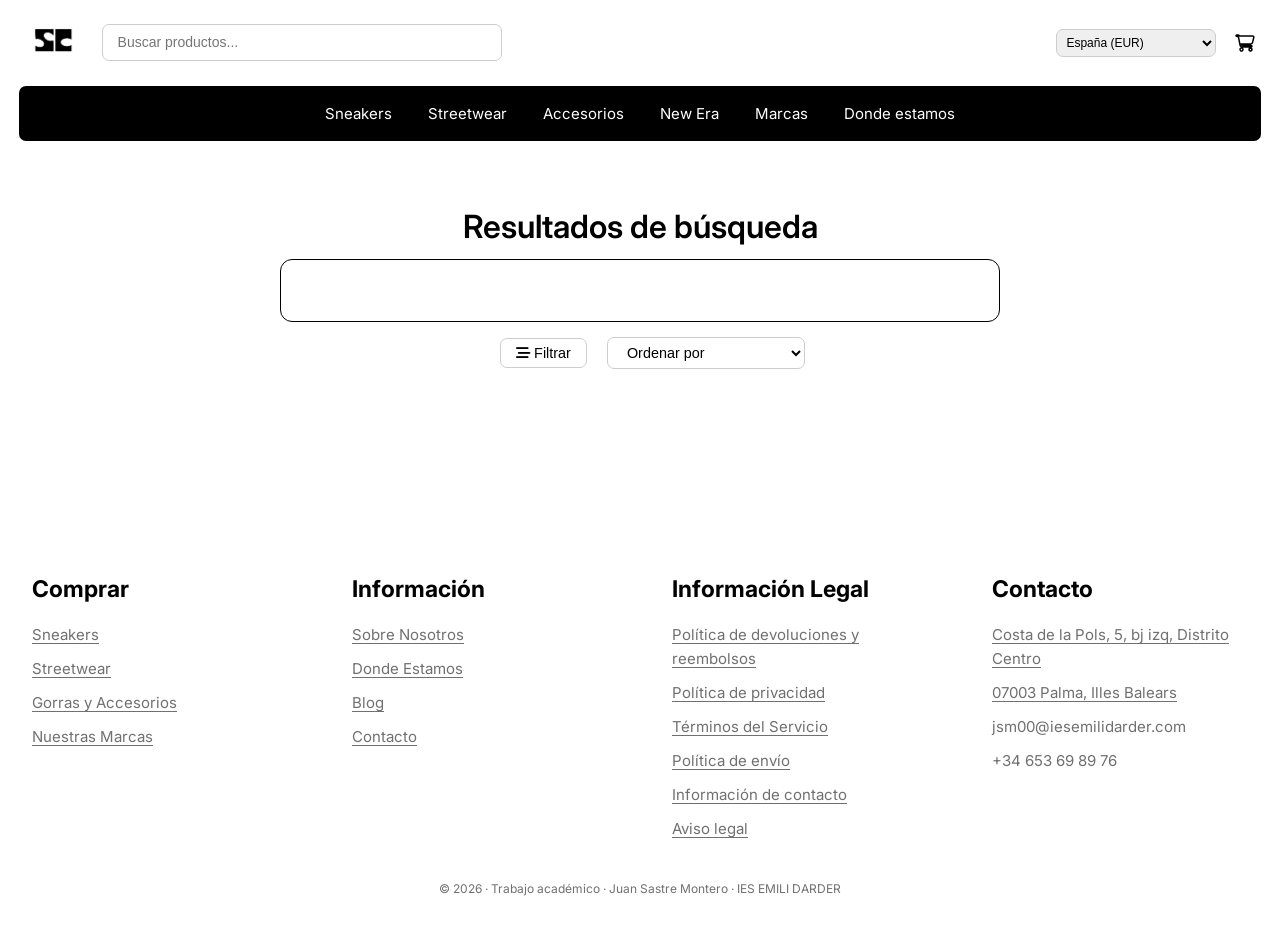
<file: web-SaturdayConcept/other/search.html>
<!doctype html>
<html lang="en">
  <head>
    <meta charset="UTF-8" />
    <meta name="viewport" content="width=device-width, initial-scale=1.0" />
    <title>Proyecto Juan Sastre Montero LLMM</title>
    <link rel="stylesheet" href="/web-SaturdayConcept/css/styles.css" />
    <script defer src="/web-SaturdayConcept/js/app.js"></script>
  </head>
  <body>
    <!--Menu filtrado-->
    <div class="filterPage">
      <div class="transparent"></div>
      <div class="filterMenu">
        <div>
          <div id="filterHeader">
            <p>Filtros</p>
            <button id="exitFilter" onclick="visibilityFilter('hidden')">
              <i class="fa-solid fa-x"></i>
            </button>
          </div>
          <div class="filterDetails">
            <details id="disponibilidad">
              <summary>DISPONIBILIDAD</summary>
              <div class="grid-btns-blancos">
                <button
                  class="btn-blanco"
                  onclick="toggleFilter('stock', 'in', this)"
                >
                  En existencia
                </button>
                <button
                  class="btn-blanco"
                  onclick="toggleFilter('stock', 'notIn', this)"
                >
                  Agotado
                </button>
              </div>
            </details>
            <details>
              <summary>TALLA</summary>
              <div class="grid-btns-blancos" id="talla"></div>
            </details>
            <details>
              <summary>MARCA</summary>
              <div class="grid-btns-blancos" id="marca"></div>
            </details>
            <details id="precio">
              <summary>PRECIO</summary>
              <div>
                <input type="number" id="minPrice" placeholder="Min" /> -
                <input type="number" id="maxPrice" placeholder="Max" />
              </div>
            </details>
          </div>
        </div>
        <div class="applyFilterDiv">
          <button id="btn-aplicar-filtro" onclick="applyFilter(), visibilityFilter('hidden')">
            APPLY FILTER
          </button>
        </div>
      </div>
    </div>
    <!--HEADER-->
    <header>
      <!--divs de separación para estructura-->
      <div>
        <a href="/web-SaturdayConcept/index.html"><img src="/web-SaturdayConcept/img/logo.png" alt="logo" /></a>
        <input
          type="text"
          class="buscador"
          id="buscador"
          placeholder="Buscar productos..."
        />
      </div>
      <div>
        <!--Sin función (Probablemente lo hayan puesto porque tienen pensado expandirse en un futuro)-->
        <select name="pais" id="pais">
          <option value="">España (EUR)</option>
        </select>
        <a class="cartHeader" href="/web-SaturdayConcept/other/cart.html"><i class="fa-solid fa-cart-shopping"></i><div class="notification"></div></a>
      </div>
    </header>
    <!--NAV-->
    <div class="centrado">
      <!--NAV-->
      <nav>
        <div class="elementoNav">
          <a href="/web-SaturdayConcept/other/collection.html?collection=sneakers"
            >Sneakers</a
          >
          <div class="submenu">
            <div>
              <h4>NIKE</h4>
              <a href="/web-SaturdayConcept/other/collection.html?collection=travis scott">Travis Scott</a>
              <a href="/web-SaturdayConcept/other/collection.html?collection=Nocta">Nocta</a>
              <a href="/web-SaturdayConcept/other/collection.html?collection=dunk low">Dunk low</a>
              <a href="/web-SaturdayConcept/other/collection.html?collection=dunk high">Dunk High</a>
              <a href="/web-SaturdayConcept/other/collection.html?collection=dunk sb">Dunk SB</a>
              <a href="/web-SaturdayConcept/other/collection.html?collection=air force 1">Air force 1</a>
            </div>
            <div>
              <h4>YEEZY</h4>
              <a href="/web-SaturdayConcept/other/collection.html?collection=350">350</a>
              <a href="/web-SaturdayConcept/other/collection.html?collection=slide">Slide</a>
              <a href="/web-SaturdayConcept/other/collection.html?collection=foam">Foam</a>
              <a href="/web-SaturdayConcept/other/collection.html?collection=700">700</a>
            </div>
            <div>
              <h4>ADIDAS</h4>
              <a href="/web-SaturdayConcept/other/collection.html?collection=bad bunny">Bad Bunny</a>
              <a href="/web-SaturdayConcept/other/collection.html?collection= gazelle">Gazelle</a>
              <a href="/web-SaturdayConcept/other/collection.html?collection= campus 00">Campus 00</a>
              <a href="/web-SaturdayConcept/other/collection.html?collection= handball spezial">Handball Spezial</a>
              <a href="/web-SaturdayConcept/other/collection.html?collection=samba">Samba</a>
            </div>
            <div>
              <h4>JORDAN</h4>
              <a href="/web-SaturdayConcept/other/collection.html?collection=jordan 1">Jordan 1</a>
              <a href="/web-SaturdayConcept/other/collection.html?collection=jordan 1 high">Jordan 1 High</a>
              <a href="/web-SaturdayConcept/other/collection.html?collection=jordan 1 mid">Jordan 1 Mid</a>
              <a href="/web-SaturdayConcept/other/collection.html?collection=jordan 1 low">Jordan 1 Low</a>
              <a href="/web-SaturdayConcept/other/collection.html?collection=jordan 4">Jordan 4</a>
              <a href="/web-SaturdayConcept/other/collection.html?collection=jordan 3">Jordan 3</a>
              <a href="/web-SaturdayConcept/other/collection.html?collection=jordan 11">Jordan 11</a>
            </div>
          </div>
        </div>
        <div class="elementoNav">
          <a href="/web-SaturdayConcept/other/collection.html?collection=streetwear"
            >Streetwear</a
          >
        </div>
        <div class="elementoNav">
          <a href="/web-SaturdayConcept/other/collection.html?collection=accesorios"
            >Accesorios</a
          >
        </div>
        <div class="elementoNav">
          <a href="/web-SaturdayConcept/other/collection.html?collection=new era">New Era</a>
        </div>
        <div class="elementoNav"><a href="https://saturdayconcept.com/pages/marcas">Marcas</a></div>
        <div class="elementoNav"><a href="https://saturdayconcept.com/pages/concept-store-palma-de-mallorca">Donde estamos</a></div>
      </nav>
    </div>
    <!--MAIN-->
    <main class="listadoProductos" id="pagBusqueda">
      <h1>Resultados de búsqueda</h1>
      <div class="centrado">
        <input type="text" id="buscador2" class="buscador centrado" />
      </div>
      <div class="productsMenu centrado">
            <p></p>
            <button id="btn-filtrar" onclick="visibilityFilter('visible')">
              <i class="fa-solid fa-bars-staggered"></i> Filtrar
            </button>
            <select id="ordenar">
              <option disabled selected hidden>Ordenar por</option>
              <option value="az">Alfabéticamente A-Z</option>
              <option value="za">Alfabéticamente Z-A</option>
              <option value="min-max">Precio, menor a mayor</option>
              <option value="max-min">Precio, mayor a menor</option>
            </select>
          </div>

      </div>
      <section class="sectionProductos">
        <div class="productos"></div>
      </section>
      <div class="paginas"></div>
    </main>
    <!--FOOTER-->
    <footer>
      <div>
        <h3>Comprar</h3>
        <a href="">Sneakers</a>
        <a href="">Streetwear</a>
        <a href="">Gorras y Accesorios</a>
        <a href="">Nuestras Marcas</a>
      </div>

      <div>
        <h3>Información</h3>
        <a href="">Sobre Nosotros</a>
        <a href="">Donde Estamos</a>
        <a href="">Blog</a>
        <a href="">Contacto</a>
      </div>

      <div>
        <h3>Información Legal</h3>
        <a href="">Política de devoluciones y reembolsos</a>
        <a href="">Política de privacidad</a>
        <a href="">Términos del Servicio</a>
        <a href="">Política de envío</a>
        <a href="">Información de contacto</a>
        <a href="">Aviso legal</a>
      </div>

      <div>
        <h3>Contacto</h3>
        <a href="">Costa de la Pols, 5, bj izq, Distrito Centro</a>
        <a href="">07003 Palma, Illes Balears</a>
        <p>jsm00@iesemilidarder.com</p>
        <p>+34 653 69 89 76</p>
      </div>
    </footer>
    <div id="final">
      © 2026 · Trabajo académico · Juan Sastre Montero · IES EMILI DARDER
    </div>
  </body>
</html>
</file>
<file: adm-SaturdayConcept/css/styles.css>
/* ============================================
   Saturday Concept — Admin Panel
   ============================================ */

/* --- Reset & Base --- */
*, *::before, *::after { box-sizing: border-box; margin: 0; padding: 0; }

:root {
    --bg-body: #0f1117;
    --bg-surface: #1a1d27;
    --bg-surface-hover: #242836;
    --bg-sidebar: #141722;
    --bg-input: #1e2232;
    --text-primary: #e4e6f0;
    --text-secondary: #8b8fa3;
    --text-muted: #5c6078;
    --border: #2a2e3d;
    --border-light: #353a4f;
    --primary: #7c5cfc;
    --primary-light: #9b82ff;
    --primary-dark: #6344e0;
    --secondary: #00b4d8;
    --gradient: linear-gradient(135deg, #7c5cfc, #00b4d8);
    --success: #22c55e;
    --warning: #f59e0b;
    --danger: #ef4444;
    --danger-dark: #b91c1c;
    --info: #3b82f6;
    --shadow-sm: 0 1px 3px rgba(0,0,0,.3);
    --shadow-md: 0 4px 12px rgba(0,0,0,.4);
    --shadow-lg: 0 8px 24px rgba(0,0,0,.5);
    --shadow-glow: 0 0 20px rgba(124,92,252,.15);
    --radius-sm: 6px;
    --radius-md: 10px;
    --radius-lg: 16px;
    --sidebar-w: 260px;
    --header-h: 64px;
    --font: 'Inter', -apple-system, BlinkMacSystemFont, sans-serif;
    --fast: .15s ease;
    --normal: .25s ease;
}

html { font-size: 14px; }
body {
    font-family: var(--font);
    background: var(--bg-body);
    color: var(--text-primary);
    display: flex;
    min-height: 100vh;
    overflow-x: hidden;
}

a { color: var(--primary-light); text-decoration: none; }
a:hover { text-decoration: underline; }

/* --- Sidebar --- */
.sidebar {
    position: fixed; top: 0; left: 0; bottom: 0;
    width: var(--sidebar-w);
    background: var(--bg-sidebar);
    border-right: 1px solid var(--border);
    display: flex; flex-direction: column;
    z-index: 100;
    transition: transform var(--normal);
}
.sidebar-brand {
    padding: 24px 20px 20px;
    border-bottom: 1px solid var(--border);
    text-align: center;
}
.sidebar-brand h1 {
    font-size: 1.15rem; font-weight: 700; letter-spacing: 2px; text-transform: uppercase;
    background: var(--gradient); -webkit-background-clip: text; -webkit-text-fill-color: transparent;
    background-clip: text;
}
.sidebar-brand span { font-size: .7rem; color: var(--text-muted); display: block; margin-top: 4px; letter-spacing: 1px; }
.sidebar-nav { flex: 1; padding: 12px 0; overflow-y: auto; }
.sidebar-nav a {
    display: flex; align-items: center; gap: 12px;
    padding: 11px 20px; margin: 2px 10px; border-radius: var(--radius-sm);
    color: var(--text-secondary); font-weight: 500; font-size: .92rem;
    transition: background var(--fast), color var(--fast);
    text-decoration: none;
}
.sidebar-nav a:hover { background: var(--bg-surface-hover); color: var(--text-primary); }
.sidebar-nav a.active {
    background: rgba(124,92,252,.12); color: var(--primary-light);
    box-shadow: inset 3px 0 0 var(--primary);
}
.sidebar-nav a svg { width: 20px; height: 20px; flex-shrink: 0; }

/* --- Main --- */
.main {
    margin-left: var(--sidebar-w);
    flex: 1; display: flex; flex-direction: column;
    min-height: 100vh;
}

/* --- Header --- */
.header {
    height: var(--header-h);
    display: flex; align-items: center; justify-content: space-between;
    padding: 0 32px;
    border-bottom: 1px solid var(--border);
    background: var(--bg-sidebar);
    position: sticky; top: 0; z-index: 50;
    backdrop-filter: blur(12px);
}
.header-title { font-size: 1.15rem; font-weight: 600; }
.header-actions { display: flex; align-items: center; gap: 8px; }
.lang-btn {
    padding: 6px 14px; border: 1px solid var(--border); border-radius: var(--radius-sm);
    background: transparent; color: var(--text-secondary); cursor: pointer;
    font-size: .8rem; font-weight: 600; font-family: var(--font);
    transition: all var(--fast);
}
.lang-btn:hover, .lang-btn.active { background: var(--primary); color: #fff; border-color: var(--primary); }

/* --- Content --- */
.content { padding: 28px 32px; flex: 1; }

/* --- Cards (Dashboard) --- */
.dashboard-grid {
    display: grid; grid-template-columns: repeat(auto-fit, minmax(220px, 1fr));
    gap: 20px; margin-bottom: 32px;
}
.stat-card {
    background: var(--bg-surface);
    border: 1px solid var(--border);
    border-radius: var(--radius-lg);
    padding: 24px;
    display: flex; flex-direction: column; gap: 8px;
    transition: transform var(--normal), box-shadow var(--normal);
    position: relative; overflow: hidden;
}
.stat-card::before {
    content: ''; position: absolute; top: 0; left: 0; right: 0; height: 3px;
    background: var(--gradient);
}
.stat-card:hover { transform: translateY(-4px); box-shadow: var(--shadow-glow); }
.stat-card .card-icon {
    width: 42px; height: 42px; border-radius: var(--radius-md);
    display: flex; align-items: center; justify-content: center;
    background: rgba(124,92,252,.1);
}
.stat-card .card-icon svg { width: 22px; height: 22px; color: var(--primary-light); }
.stat-card .card-value { font-size: 2rem; font-weight: 700; }
.stat-card .card-label { color: var(--text-secondary); font-size: .85rem; font-weight: 500; }

/* --- Page Header --- */
.page-header { display: flex; align-items: center; justify-content: space-between; margin-bottom: 20px; flex-wrap: wrap; gap: 12px; }
.page-header h2 { font-size: 1.4rem; font-weight: 700; }

/* --- Toolbar --- */
.toolbar { display: flex; align-items: center; gap: 10px; margin-bottom: 16px; flex-wrap: wrap; }
.search-input {
    padding: 9px 14px 9px 36px; border: 1px solid var(--border); border-radius: var(--radius-sm);
    background: var(--bg-input); color: var(--text-primary); font-size: .9rem;
    font-family: var(--font); width: 280px; transition: border var(--fast);
    background-image: url("data:image/svg+xml,%3Csvg xmlns='http://www.w3.org/2000/svg' width='16' height='16' fill='%235c6078' viewBox='0 0 24 24'%3E%3Cpath d='M21 21l-4.35-4.35M11 19a8 8 0 100-16 8 8 0 000 16z' stroke='%235c6078' stroke-width='2' fill='none' stroke-linecap='round'/%3E%3C/svg%3E");
    background-repeat: no-repeat; background-position: 10px center;
}
.search-input:focus { outline: none; border-color: var(--primary); box-shadow: 0 0 0 3px rgba(124,92,252,.15); }
.filter-select {
    padding: 9px 12px; border: 1px solid var(--border); border-radius: var(--radius-sm);
    background: var(--bg-input); color: var(--text-primary); font-size: .9rem;
    font-family: var(--font); cursor: pointer;
}
.filter-select:focus { outline: none; border-color: var(--primary); }

/* --- Buttons --- */
.btn {
    display: inline-flex; align-items: center; gap: 6px;
    padding: 9px 18px; border: none; border-radius: var(--radius-sm);
    font-family: var(--font); font-size: .85rem; font-weight: 600;
    cursor: pointer; transition: all var(--fast);
}
.btn svg { width: 16px; height: 16px; }
.btn-primary { background: var(--primary); color: #fff; }
.btn-primary:hover { background: var(--primary-dark); box-shadow: var(--shadow-md); }
.btn-success { background: var(--success); color: #fff; }
.btn-success:hover { background: #16a34a; }
.btn-danger { background: var(--danger); color: #fff; }
.btn-danger:hover { background: var(--danger-dark); }
.btn-ghost {
    background: transparent; color: var(--text-secondary); border: 1px solid var(--border);
}
.btn-ghost:hover { background: var(--bg-surface-hover); color: var(--text-primary); }
.btn-sm { padding: 6px 10px; font-size: .8rem; }
.btn-icon {
    width: 32px; height: 32px; padding: 0; border-radius: var(--radius-sm);
    display: inline-flex; align-items: center; justify-content: center;
    background: transparent; border: none; cursor: pointer;
    color: var(--text-secondary); transition: all var(--fast);
}
.btn-icon:hover { background: var(--bg-surface-hover); color: var(--text-primary); }
.btn-icon.view:hover { color: var(--info); }
.btn-icon.edit:hover { color: var(--warning); }
.btn-icon.delete:hover { color: var(--danger); }
.btn-icon.items:hover { color: var(--secondary); }

/* --- Table --- */
.table-container {
    background: var(--bg-surface);
    border: 1px solid var(--border);
    border-radius: var(--radius-lg);
    overflow: hidden;
}
.table-wrapper { overflow-x: auto; }
table { width: 100%; border-collapse: collapse; }
thead { background: rgba(124,92,252,.06); }
th {
    padding: 13px 16px; text-align: left; font-weight: 600; font-size: .8rem;
    color: var(--text-secondary); text-transform: uppercase; letter-spacing: .5px;
    border-bottom: 1px solid var(--border); white-space: nowrap; user-select: none;
}
th.sortable { cursor: pointer; }
th.sortable:hover { color: var(--primary-light); }
th .sort-icon { display: inline-block; margin-left: 4px; opacity: .4; font-size: .7rem; }
th.sorted-asc .sort-icon, th.sorted-desc .sort-icon { opacity: 1; color: var(--primary-light); }
td {
    padding: 12px 16px; border-bottom: 1px solid var(--border);
    font-size: .9rem; vertical-align: middle;
}
tbody tr { transition: background var(--fast); }
tbody tr:hover { background: var(--bg-surface-hover); }
tbody tr:last-child td { border-bottom: none; }
.td-actions { display: flex; gap: 4px; }
.no-data { padding: 40px; text-align: center; color: var(--text-muted); font-size: .95rem; }

/* --- Pagination --- */
.pagination-bar {
    display: flex; align-items: center; justify-content: space-between;
    padding: 12px 16px; border-top: 1px solid var(--border);
    font-size: .8rem; color: var(--text-secondary);
}
.pagination-info { font-size: .8rem; }
.pagination-controls { display: flex; align-items: center; gap: 4px; }
.page-btn {
    width: 32px; height: 32px; display: flex; align-items: center; justify-content: center;
    border: 1px solid var(--border); border-radius: var(--radius-sm);
    background: transparent; color: var(--text-secondary);
    font-family: var(--font); font-size: .8rem; cursor: pointer;
    transition: all var(--fast);
}
.page-btn:hover:not(:disabled) { background: var(--bg-surface-hover); color: var(--text-primary); border-color: var(--border-light); }
.page-btn:disabled { opacity: .3; cursor: not-allowed; }
.page-btn.active { background: var(--primary); color: #fff; border-color: var(--primary); }

/* --- Modal --- */
.modal-overlay {
    position: fixed; inset: 0; background: rgba(0,0,0,.6);
    display: flex; align-items: center; justify-content: center;
    z-index: 1000; opacity: 0;
    animation: fadeIn .2s ease forwards;
}
.modal {
    background: var(--bg-surface); border: 1px solid var(--border);
    border-radius: var(--radius-lg); width: 90%; max-width: 560px;
    max-height: 85vh; display: flex; flex-direction: column;
    box-shadow: var(--shadow-lg);
    transform: translateY(20px); opacity: 0;
    animation: slideUp .25s ease .05s forwards;
}
.modal-header {
    display: flex; align-items: center; justify-content: space-between;
    padding: 20px 24px; border-bottom: 1px solid var(--border);
}
.modal-header h3 { font-size: 1.1rem; font-weight: 600; }
.modal-body { padding: 24px; overflow-y: auto; flex: 1; }
.modal-footer {
    display: flex; justify-content: flex-end; gap: 10px;
    padding: 16px 24px; border-top: 1px solid var(--border);
}
.form-group { margin-bottom: 16px; }
.form-group label {
    display: block; margin-bottom: 6px; font-size: .8rem;
    font-weight: 600; color: var(--text-secondary); text-transform: uppercase; letter-spacing: .3px;
}
.form-group input, .form-group select, .form-group textarea {
    width: 100%; padding: 10px 14px; border: 1px solid var(--border);
    border-radius: var(--radius-sm); background: var(--bg-input);
    color: var(--text-primary); font-family: var(--font); font-size: .9rem;
    transition: border var(--fast);
}
.form-group input:focus, .form-group select:focus, .form-group textarea:focus {
    outline: none; border-color: var(--primary); box-shadow: 0 0 0 3px rgba(124,92,252,.15);
}
.form-group textarea { min-height: 80px; resize: vertical; }
.form-group input:disabled, .form-group select:disabled, .form-group textarea:disabled {
    opacity: .6; cursor: not-allowed; background: var(--bg-sidebar);
}

/* --- Toast --- */
.toast-container {
    position: fixed; bottom: 24px; right: 24px; z-index: 2000;
    display: flex; flex-direction: column-reverse; gap: 8px;
}
.toast {
    padding: 14px 20px; border-radius: var(--radius-md);
    font-size: .9rem; font-weight: 500; color: #fff;
    box-shadow: var(--shadow-lg); min-width: 280px;
    transform: translateX(120%); animation: toastIn .3s ease forwards;
}
.toast.removing { animation: toastOut .3s ease forwards; }
.toast-success { background: var(--success); }
.toast-error { background: var(--danger); }

/* --- Order Items Panel --- */
.order-items-panel {
    background: var(--bg-surface); border: 1px solid var(--border);
    border-radius: var(--radius-lg); margin-top: 8px; overflow: hidden;
}
.order-items-panel .panel-header {
    display: flex; align-items: center; justify-content: space-between;
    padding: 16px 20px; border-bottom: 1px solid var(--border);
    background: rgba(0,180,216,.05);
}
.order-items-panel .panel-header h4 { font-size: .95rem; font-weight: 600; color: var(--secondary); }

/* --- Loading --- */
.spinner {
    width: 36px; height: 36px; border: 3px solid var(--border);
    border-top-color: var(--primary); border-radius: 50%;
    animation: spin .7s linear infinite; margin: 40px auto;
}

/* --- Animations --- */
@keyframes fadeIn { to { opacity: 1; } }
@keyframes slideUp { to { transform: translateY(0); opacity: 1; } }
@keyframes toastIn { to { transform: translateX(0); } }
@keyframes toastOut { to { transform: translateX(120%); opacity: 0; } }
@keyframes spin { to { transform: rotate(360deg); } }

/* --- Responsive --- */
@media (max-width: 768px) {
    .sidebar { transform: translateX(-100%); }
    .sidebar.open { transform: translateX(0); }
    .main { margin-left: 0; }
    .content { padding: 20px 16px; }
    .header { padding: 0 16px; }
    .search-input { width: 100%; }
    .dashboard-grid { grid-template-columns: repeat(auto-fit, minmax(160px, 1fr)); }
}

/* --- Utilities --- */
.text-muted { color: var(--text-muted); }
.text-right { text-align: right; }
.mt-8 { margin-top: 8px; }
.mb-16 { margin-bottom: 16px; }
.flex-center { display: flex; align-items: center; justify-content: center; }
.gap-8 { gap: 8px; }
.welcome-text { color: var(--text-secondary); font-size: 1rem; margin-bottom: 28px; }
</file>
<file: web-SaturdayConcept/css/styles.css>
@import url(https://cdnjs.cloudflare.com/ajax/libs/font-awesome/6.7.2/css/all.min.css);

@font-face {
    font-family: "Inter";
    src: url(../fonts/Inter/Inter-VariableFont_opsz\,wght.ttf);
}

* {
    margin: 0;
    padding: 0;
    box-sizing: border-box;
}

body {
    font-family: Inter;
    overflow: auto;
}

a {
    text-decoration: none;
    color: #000000;
}

/*Definición de variables*/
:root {
    --borde: #cdcdcd;
    --radioBorde: 7px;
}

/*Esilos generales*/
.buscador {
    width: 25rem;
    border: 1px solid var(--borde);
    border-radius: 7px;
    padding: 10px 15px;

    &::placeholder {
        font-size: 14px;
    }
}

.centrado {
    display: flex;
    justify-content: center;
    align-items: center;
}

.fondoBlur {
    display: flex;
    justify-content: center;
    align-items: center;

    position: relative;
    height: 100vh;

    img {
        height: 100%;
        width: 100%;
    }

    .blur {
        display: flex;
        flex-direction: column;
        align-items: center;
        justify-content: center;

        background-color: rgba(0, 0, 0, 0.8);
        backdrop-filter: blur(10px);
        /*Efecto blur del contenedor transparente*/
        width: 59%;
        padding: 2% 3%;
        border-radius: 20px;

        color: #ffffff;
        font-family: Inter;
        text-align: center;

        h1 {
            font-size: 3rem;
            margin-bottom: 3%;
        }

        h2 {
            font-size: 1.25rem;
            color: #ff6b35;
            margin-bottom: 3%;
        }

        p {
            font-size: 13px;
            text-align: justify;
            line-height: 150%;
            margin-bottom: 20px;
        }

        div {
            display: flex;
            gap: 10px;

            .btnNaranja {
                background-color: #ff6b35;
                border: none;

                transition: 0.25s;

                &:hover {
                    border: none;
                    background-color: #ff6b35;
                    box-shadow: 0px 5px 25px 0px rgba(255, 107, 53, 0.43);
                }
            }

            button {
                color: #ffffff;
                font-size: 10px;
                font-weight: bold;

                background-color: rgba(0, 0, 0, 0);
                border: 2.5px solid #909090;
                padding: 10px 20px;
                border-radius: 5px;
                cursor: pointer;

                transition: 0.25s;

                &:hover {
                    border: 2.5px solid #d2d2d2;
                    background-color: rgba(187, 187, 187, 0.1);
                    transform: translateY(-2px);
                }
            }
        }
    }
}

.listadoProductos {
    .sectionProductos {
        .productos {
            display: grid;
            grid-template-columns: 1fr 1fr 1fr 1fr;

            article {
                transition: 0.25s;
                border-radius: 15px;

                .contenidoProd {
                    height: 16vh;
                    padding: 15px 0;
                    font-weight: 600;
                    letter-spacing: 1.25px;
                }

                &:hover {
                    box-shadow: 0px 0px 31px 5px rgba(0, 0, 0, 0.11);
                }
            }
        }
    }

    .paginas {
        display: flex;
        justify-content: center;
        gap: 30px;
        margin-bottom: 7%;

        button {
            box-sizing: border-box;
            border: none;
            border-bottom: 1.5px solid transparent;
            padding: 7px;
            background-color: white;
            font-size: 1rem;
            color: #707070;

            &:hover {
                cursor: pointer;
                color: #000000;
                border-bottom: 1.5px solid black;
            }
        }

        .active {
            cursor: pointer;
            color: #000000;
            border-bottom: 1.5px solid black;
        }
    }
}

.slidesBtns {
    display: flex;
    gap: 10px;

    position: absolute;
    bottom: 5%;

    width: 60px;

    input {
        appearance: none;
        /*Quitar el estilo nativo*/
        width: 12px;
        height: 12px;
        border-radius: 50px;
        background-color: rgba(255, 255, 255, 0.5);
        cursor: pointer;

        transition: 0.25s;

        &:checked {
            background-color: #ffffff;
            width: 40px;
            border-radius: 30px;
        }
    }
}

.sectionProductos {
    font-family: Inter;
    padding: 2% 4%;
    position: relative;
    overflow: hidden;
    margin-bottom: 2%;
    width: 100%;

    h1 {
        font-size: 36px;
    }

    .drch {
        right: 2%;
    }

    .izq {
        left: 2%;
    }

    .izq,
    .drch {
        position: absolute;
        z-index: 15;
        top: 45%;

        border-radius: 50%;
        border: none;
        padding: 1% 1.3%;
        background-color: #ffffff;
        box-shadow: 0px 0px 7px -4px #000000;
        cursor: pointer;

        font-size: 18px;
        transition: 0.25s;

        &:hover {
            background-color: #000000;
            color: #ffffff;
        }
    }

    .productos {
        display: flex;
        justify-content: center;
        align-items: center;
        gap: 1.5%;
        padding: 20px;

        article {
            flex-basis: 25%;

            img {
                object-fit: contain;
            }

            &:hover img {
                /*Para efecto sobre articulo y no solo sobre imagen*/
                transform: scale(1.055) translateY(-5px);
            }

            &:hover .contenidoProd {
                transform: translateY(-5px);
            }

            .contenedorOverflow {
                height: 50vh;
            }

            .contenidoProd {
                height: 10vh;
                margin-left: 15px;
                padding-top: 20px;
                font-size: 15px;
                line-height: 25px;
                transition: 0.25s;
            }
        }
    }
}

.contenedorOverflow {
    /*Hay que definir dimensiones del contenedor cuando se use*/
    overflow: hidden;
    width: 100%;

    img {
        height: 100%;
        width: 100%;
        object-fit: cover;
        transition: 0.5s;

        &:hover {
            transform: scale(1.075);
        }
    }
}

.productsMenu {
    margin-left: 5px;
    margin-top: 15px;
    display: flex;
    align-items: center;
    gap: 20px;

    p {
        font-size: 0.9em;
        color: #707070;
    }

    #btn-filtrar,#ordenar{
        background-color: transparent;
        padding: 6px 15px;
        border: 1px solid var(--borde);
        border-radius: var(--radioBorde);
        font-size: 0.9rem;

        cursor: pointer;
        transition: 0.25s;

        &:hover {
            background-color: #f3f2f2;
            border: 1px solid #838383;
        }
    }
}

.filterPage {
    display: flex;
    position: fixed;
    z-index: 100;
    width: 100%;
    height: 100vh;
    visibility: hidden;
    overflow-y: auto;

    .transparent {
        flex-basis: 61.25%;
        height: 100vh;
        background-color: transparent;
    }

    .filterMenu {
        display: flex;
        flex-direction: column;
        justify-content: space-between;
        background-color: #ffffff;
        flex-basis: 38.75%;
        box-shadow: 0px 0px 31px 5px rgba(0, 0, 0, 0.11);
        padding-top: 15px;

        #filterHeader {
            display: flex;
            justify-content: space-between;
            align-items: center;
            margin-bottom: 20px;
            padding: 0 15px;

            p {
                font-size: 0.75rem;
                font-weight: 600;
            }

            button {
                background-color: transparent;
                border: none;
                cursor: pointer;
                padding: 10px;
            }
        }

        #precio div {
            display: flex;
            justify-content: center;
            gap: 5px;

            input {
                flex-basis: 50%;
                border: none;
                box-shadow: 0 0 0 1.5px rgba(0, 0, 0, 0.1);
                padding: 5px;
                border-radius: var(--radioBorde);
            }
        }

        .applyFilterDiv {
            display: flex;
            justify-content: center;
            width: 100%;
            background-color: #ffffff;
            padding: 20px 15px 15px 15px;
            box-shadow: 0px 20px 31px 5px rgba(0, 0, 0, 0.11);

            position: sticky;
            bottom: 0;

            #btn-aplicar-filtro {
                width: 100%;
                background-color: #000000;
                padding: 10px;
                border: none;
                font-size: 0.6rem;
                font-weight: 500;
                font-family: Inter;
                color: #ffffff;
                cursor: pointer;
                transition: 0.25s;

                &:hover {
                    background-color: #000000c6;
                }
            }
        }
    }
}

.active {
    background-color: #000000;
    color: #ffffff;
}

.btn-blanco {
    width: 100%;
    padding: 10px 5px;
    border: none;
    box-shadow: 0 0 0 1.5px rgba(0, 0, 0, 0.07);
    background-color: transparent;
    border-radius: var(--radioBorde);

    font-family: Inter;
    font-size: 0.8rem;
    transition: 0.08s;
    cursor: pointer;

    &:hover {
        box-shadow: 0 0 0 2.5px black;
    }
}

.btn-blanco.active {
    background-color: #000000;
}

.grid-btns-blancos {
    display: grid;
    grid-template-columns: repeat(5, 1fr);
    gap: 10px;
    margin-bottom: 25px;
    .noDisponible{
        width: 100%;
        padding: 10px 5px;
        color: #c3c3c3;
        border: none;
        background-color: #f2f3f5;
    }
}

details {
    width: 100%;
    background-color: #ffffff;
    border-top: 1px solid #ddd;
    border-bottom: 1px solid #ddd;
    padding: 0 15px;
    font-size: 0.9rem;
    summary {
        cursor: pointer;
        padding: 15px 0;
        display: flex;
        align-items: center;
        justify-content: space-between;

        &::after {
            content: "\f054";
            font-size: 0.8rem;
            font-family: "Font Awesome 6 Free";
            font-weight: 900;
            transition: transform 0.25s ease;
            transform: rotate(90deg);
        }
    }
    &[open] {
        summary::after {
            transform: rotate(-90deg);
        }
    }
    p{
        margin-bottom: 20px;
    }
    input{
        margin-bottom: 20px;
    }
}

.noMoreStock{
    font-size: 0.8rem;
    margin-bottom: 15px;
    color: #000000c3;
    i{
        color: rgb(228, 0, 0);
        margin-right: 3px
    }
}

.notification{
    width: 15px;
    height: 15px;
    border-radius: 100%;
    background-color: #000000;
    position: absolute;
    top: -8px;
    right: -8px;
    visibility: hidden;
}

.pagarPedido{
    padding: 13px 0;
    width: 100%;
    background-color: #000000;
    color: #ffffff;
    border-radius: var(--radioBorde);
    border: none;
    font-family: Inter;
    font-size: 1rem;
    transition: 0.2s;
    cursor: pointer;
    &:hover{
        box-shadow: 0 0 0 0.8px #000000;
    }
}
/*HEADER*/
header {
    display: flex;
    justify-content: space-between;
    align-items: center;

    padding: 1% 2%;

    /*Estilos comunes en los dos divs del header*/
    div {
        display: flex;
        align-items: center;
        gap: 20px;
    }
    .cartHeader{
    position: relative;
    }
    /*Estilos concretos de cada elemento*/
    img {
        width: 3.5rem;
    }

    select {
        border: 1px solid var(--borde);
        border-radius: var(--radioBorde);
        padding: 5px;
        width: 10rem;
        font-size: 12px;
    }

    i {
        /*Estilo porque el "regular" de fontawesome es de pago*/
        color: white;
        -webkit-text-stroke: 1.5px black;
    }
}

/*NAV*/
nav {
    display: flex;
    justify-content: center;
    align-items: center;

    flex-basis: 97%;
    background-color: black;
    border-radius: var(--radioBorde);
    margin-bottom: 15px;

    .elementoNav {
        display: flex;
        flex-direction: column;
        align-items: center;
        justify-content: center;

        transition: 0.25s;
        position: relative;

        a {
            font-size: 15px;
            font-family: Inter;
            color: white;
            padding: 18px;
        }

        &:hover {
            background-color: #333333;
        }

        .submenu {
            position: absolute;
            top: 100%;
            z-index: 15;

            display: grid;
            grid-template-columns: 1fr 1fr;
            gap: 20px;

            width: 30rem;
            padding: 30px;
            background-color: #ffffff;
            opacity: 0;
            border-radius: 15px;
            box-shadow: 0px 0px 31px 5px rgba(0, 0, 0, 0.11);

            font-family: Inter;
            letter-spacing: 1.1px;

            transition: 0.2s;
            transform: translateY(0);
            visibility: hidden;

            h4 {
                font-size: 13px;
                margin-bottom: 20px;
            }

            a {
                display: block;
                padding: 5px 0;
                margin-bottom: 10px;
                width: fit-content;

                font-size: 14px;
                color: #707070;

                transform: translateX(0);
                transition: 0.25s;

                &:hover {
                    transform: translate(4px);
                    color: #000000;
                }
            }
        }

        &:hover .submenu {
            visibility: visible;
            opacity: 1;
            transform: translateY(10px);
        }
    }
}

/*MAIN*/
#intro.fondoBlur {
    background: url(../img/principal1.png) no-repeat center/cover;
    transition: 1s;
}

.parte1Marcas {
    display: flex;
    width: 100%;
    height: 95vh;
    margin-bottom: 30px;
    font-family: Inter;
    letter-spacing: 2px;

    .contenedorOverflow {
        height: 85vh;
    }

    .contenidoMarca {
        margin: 5% 7%;

        h3 {
            font-size: 14px;
            margin-bottom: 10px;
        }

        p {
            font-size: 13px;
            color: #909090;
        }
    }
}

.parte2Marcas {
    display: flex;

    height: 129vh;
    width: 100%;

    .contenedorOverflow {
        flex-basis: 50%;
    }

    .gorras {
        display: grid;
        grid-template-columns: 1fr 1fr;
        justify-content: space-between;

        flex-basis: 50%;
        height: 100%;
        padding: 25px;

        a {
            margin-bottom: 5rem;
        }

        p {
            font-family: Inter;
            font-size: 13px;
            letter-spacing: 1.25px;
        }

        .precio {
            margin-top: 15px;
            font-weight: bold;
        }
    }
}

#blog.fondoBlur {
    background: url(../img/blur3.png) no-repeat center/cover;
}

/*FOOTER*/
footer {
    display: flex;
    justify-content: space-around;

    margin-top: 35px;
    font-family: Inter;

    div {
        display: flex;
        flex-direction: column;

        flex-basis: 20%;

        h3 {
            font-size: 23px;
            margin-bottom: 20px;
        }

        p,
        a {
            margin-bottom: 10px;
            font-size: 15px;
            line-height: 1.5rem;
            color: #707070;
        }

        a {
            width: fit-content;
            text-decoration: underline;
            text-underline-offset: 3px;
            transition: 0.2s;

            &:hover {
                color: #000000;
                text-decoration-thickness: 2px;
            }
        }
    }
}

#final {
    padding: 30px;
    font-family: Inter;
    font-size: 12px;
    color: #707070;
    text-align: center;
}

/*COLLECTIONS*/
.productosPage {
    #colection {
        margin-bottom: 15px;

        h1 {
            font-size: 2rem;
            font-weight: 600;
        }
    }
}

/*SEARCH*/
#pagBusqueda {
    h1 {
        margin: 4% 0 1% 0;
        text-align: center;
        font-weight: 600;
    }

    .buscador {
        width: 45rem;
        height: 7vh;
        border-radius: 12px;
        border: 1.4px solid black;
        font-size: 1rem;
    }

    .noEncontrado {
        margin-top: 1%;
        font-size: 1.1rem;
        color: #707070;
    }
}

/*PRODUCT*/
.productPage {
    display: flex;
    justify-content: center;
    margin: 2% 4%;
    gap: 7%;

    .productImage {
        position: sticky;
        top:0;
        height: 100vh;
        padding: 5%;

        img {
            object-fit: contain;
            width: 100%;
            height: 100%;
        }
    }

    .productDescription {
        flex-basis: 40%;

        h2 {
            font-size: 2rem;
            margin-bottom: 8px;
        }

        h3 {
            font-size: 1.7rem;
            margin-bottom: 20px;
        }

        h4 {
            font-size: 0.9rem;
            font-weight: 600;
            margin-bottom: 15px;
        }
    }

    .btn-blanco {
        padding: 15px 0;
        font-weight: bolder;
    }

    #addToCart {
        width: 95%;
        box-shadow: 0 0 0 1.25px black;
        margin-bottom: 30px;
        transition: 0.1s;

        &:hover {
            box-shadow: 0 0 0 2.5px black;
        }
        &:active{
            transition: 0;
            background-color: #000000;
            color: #ffffff;
        }
    }
}

/*CART*/
.cartPage{
    padding: 4%;
    h2{
        font-size: 3rem;
        font-weight: 600;
        margin-bottom: 25px;
    }
    table{
        width: 100%;
        margin-bottom: 5%;
        gap: 20px;

        th{
            font-size: 0.7rem;
            font-weight: 400;
            color: #707070;
            text-align: start;
        }
        .productoHeader{
            width: 55%;
        }
        .cantidadHeader{
            padding-left: 40px;
        }
        
        .total{
            text-align: end;
        }
        .cartListImg{
            padding-left: 0;
            height: 27vh;
            width: 0%;
            img{
                height: 100%;
            }
        }
        td{
            padding-top: 40px;
            padding-left: 40px;
            text-align: left;
            vertical-align: top;
        }
        .cartProductDetails{
            p{
                margin-top: 10px;
                font-size: 0.85rem; 
                color: #000000bc;
            }
        }
        .quantity{
            display: flex;
            border: 1.35px solid black;
            border-radius: 10px;
            width: fit-content;
            button{
                border: none;
                background-color: transparent;
                cursor: pointer;
                padding: 13px 17px;
                color: #0000006e;
            }
            p{
                padding: 13px 20px;
            }
        }
    }
    #endCart{
        display: flex;
        justify-content: end;
        text-align: end;
        #totalCart{
            display: flex;
            justify-content: end;
            align-items: start;
            gap: 5%;
            h3{
                font-size: 1.25rem;
            }
            P{
                font-size: 1.15rem;
                color: #000000ba;
            }
        }
        p{
            font-size: 0.85rem;
            color: #000000ba;
            margin-bottom: 25px;
        }
    }
}

/*PAYMENT*/
.paymentPageHeader{
    display: flex;
    justify-content: space-between;
    padding: 1.5% 11%;
    border-bottom: 1px solid rgba(0, 0, 0, 0.129);
    font-family: system-ui, -apple-system, BlinkMacSystemFont, 'Segoe UI', Roboto, Oxygen, Ubuntu, Cantarell, 'Open Sans', 'Helvetica Neue', sans-serif;
    h1{
        font-size: 1.33rem;
        font-weight: 600;
    }
    i{
        -webkit-text-stroke: 1.5px #3679e5;
        font-size: 1.25rem;
    }
}
.paymentPage{
    display: flex;
    font-family: system-ui, -apple-system, BlinkMacSystemFont, 'Segoe UI', Roboto, Oxygen, Ubuntu, Cantarell, 'Open Sans', 'Helvetica Neue', sans-serif;
    .blue-btn{
        width: 100%;
        padding: 15px 10px;
        border-radius: var(--radioBorde);
        border: none;
        background-color: #005bd1;
        color: #ffffff;
        font-family: system-ui, -apple-system, BlinkMacSystemFont, 'Segoe UI', Roboto, Oxygen, Ubuntu, Cantarell, 'Open Sans', 'Helvetica Neue', sans-serif;
        font-weight: 600;
        font-size: 1rem;
        margin-top: 3%;
        cursor: pointer;
        &:hover{
            transition: 0.25s;
            background-color: #003f91;
        }
    }
    .buscador{
        width: 100%;
        margin-bottom: 15px;
        padding: 15px 10px;
    }
    .paymentMenu{
        flex-basis: 54%;
        border-right: 1px solid rgba(0, 0, 0, 0.129);
        padding: 3% 2% 3% 11%;
        h2{
            font-size: 1.4rem;
            font-weight: 600;
            margin: 15px 0;
        }
        form div{
            display: flex;
            gap: 15px;
        }
    }
    .cartProducts{
        flex-basis: 46%;
        padding: 5% 11% 3% 2%;
        background-color: #b2b0ae20;
        table{
            width: 100%;
            margin-bottom: 20px;
            .cartListImg{
                position: relative;
                width: 60px;
                height: 60px;
                background-color: #ffffff;
                border-radius: 15%;
                box-shadow: 0 0 0 1.5px rgba(0, 0, 0, 0.1);
                margin-bottom: 20px;
                img{
                    width: 100%;
                    height: 100%;
                    object-fit: cover;
                    border-radius: 15%;
                }
                .notification{
                    display: flex;
                    justify-content: center;
                    align-items: center;
                    font-size: 0.7rem;
                    font-weight: bold;
                    visibility: visible;
                    border-radius: 6px;
                    height: 20px;
                    width: 19px;
                    color: #ffffff;
                }
            }
            .productDetails div{
                margin-bottom: 20px;
                width: 70%;
                h3{
                    font-size: 0.9rem;
                    font-weight: 400;
                    margin-bottom: 2px;
                }
                p{
                    font-size: 0.8rem;
                    color: #000000ca;
                }
            }
            .total{
                display: flex;
                align-items: start;
                justify-content: end;
                font-size: 0.87rem;
                color: #000000ca;
            }
        }
        #discount{
            display: flex;
            align-items: center;
            gap: 10px;
            input{
                flex-basis: 85%;
                margin: 0;
                height: 8vh;
            }
            button{
                flex-basis: 15%;
                margin: 0;
                height: 8vh;
                font-size: 0.9rem;
            }
        }
        .error{
            visibility: hidden;
            font-size: 0.85rem;
            color: rgb(217, 0, 0);
            margin-top: 2px;
            margin-bottom: 15px;
        }
        .separated{
            display: flex;
            justify-content: space-between;
            h4{
                font-size: 1.2rem;
                font-weight: 500;
                margin-top: 20px;
            }
        }
        #subtotal, #subtotalPrice, #subtotalDiscount, #subtotalDiscount, #discountPct{
            font-size: 0.89rem;
            color: #000000e7;
            margin-bottom: 7px;
        }
    }
}

/*RESPONSIVE */
@media (max-width: 768px) {
    header {
        flex-direction: column;
        gap: 15px;
        padding: 5%;
    }
    header div {
        flex-wrap: wrap;
        justify-content: center;
    }

    nav {
        flex-wrap: wrap;
        border-radius: 0;
    }
    nav .elementoNav .submenu {
        width: 90vw;
        grid-template-columns: 1fr;
        left: 50%;
        transform: translateX(-50%) !important;
        padding: 15px;
    }
    nav .elementoNav:hover .submenu {
        transform: translateX(-50%) translateY(10px) !important;
    }

    .fondoBlur .blur {
        width: 90%;
        padding: 5%;
    }
    .fondoBlur .blur h1 {
        font-size: 2rem;
    }

    .listadoProductos .sectionProductos .productos {
        grid-template-columns: 1fr 1fr;
        gap: 10px;
    }
    .listadoProductos .sectionProductos .productos article .contenidoProd {
        height: auto;
    }

    .sectionProductos .productos {
        flex-direction: column;
    }
    .sectionProductos .productos article {
        flex-basis: 100%;
        margin-bottom: 25px;
    }

    .parte1Marcas {
        flex-direction: column;
        height: auto;
    }
    .parte1Marcas .contenedorOverflow {
        height: 50vh;
    }
    .parte2Marcas {
        flex-direction: column;
        height: auto;
    }
    .parte2Marcas .gorras {
        grid-template-columns: 1fr;
        padding: 5%;
    }
    .parte2Marcas .gorras a {
        margin-bottom: 2rem;
    }

    .filterPage {
        flex-direction: column;
    }
    .filterPage .transparent {
        flex-basis: 10%;
        height: 10vh;
    }
    .filterPage .filterMenu {
        flex-basis: 90%;
        width: 100%;
    }

    #pagBusqueda .buscador {
        width: 90%;
    }

    .productPage {
        flex-direction: column;
        margin: 5%;
    }
    .productPage .productImage {
        position: relative;
        height: 50vh;
        padding: 0;
        margin-bottom: 20px;
    }
    .productPage .productDescription {
        flex-basis: 100%;
    }

    .cartPage {
        padding: 5%;
    }
    .cartPage table {
        display: block;
        overflow-x: auto;
        white-space: nowrap;
    }
    .cartPage table td {
        padding-left: 15px;
        padding-right: 15px;
    }
    .cartPage table .cantidadHeader {
        padding-left: 15px;
    }

    .paymentPageHeader {
        padding: 5%;
    }
    .paymentPage {
        flex-direction: column-reverse;
    }
    .paymentPage .paymentMenu {
        flex-basis: 100%;
        padding: 5%;
        border-right: none;
    }
    .paymentPage .paymentMenu form div {
        flex-direction: column;
    }
    .paymentPage .cartProducts {
        flex-basis: 100%;
        padding: 5%;
    }

    footer {
        flex-direction: column;
        padding: 5%;
        gap: 30px;
        text-align: center;
    }
    footer div {
        align-items: center;
    }
}
</file>
